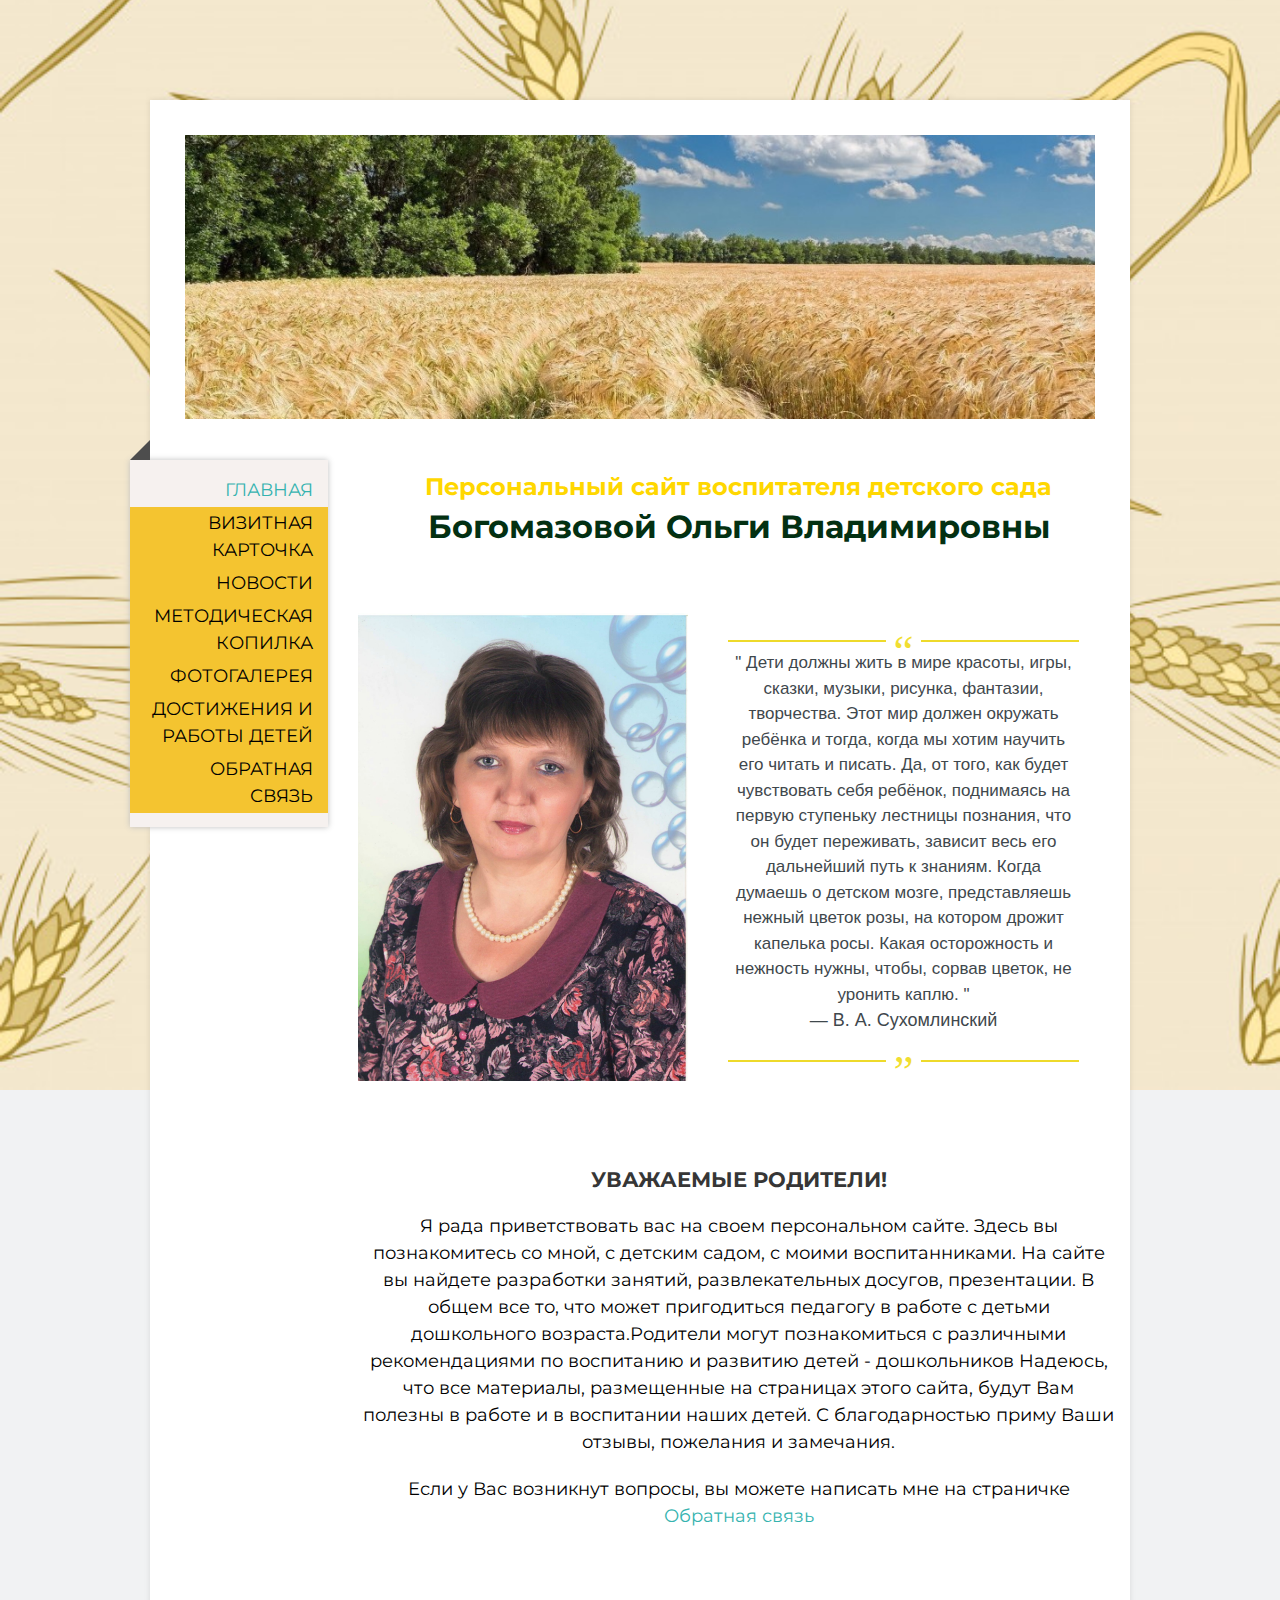
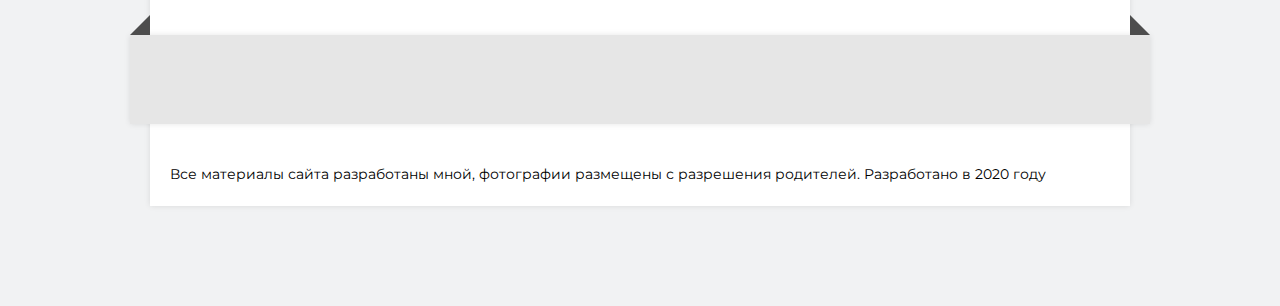
<file: index.html>
<!DOCTYPE html>
<html lang="en-US">

<head>
    <meta charset="utf-8" />
    <link rel="dns-prefetch preconnect" href="https://u.jimcdn.com/" crossorigin="anonymous" />
    <link rel="dns-prefetch preconnect" href="https://assets.jimstatic.com/" crossorigin="anonymous" />
    <link rel="dns-prefetch preconnect" href="https://image.jimcdn.com" crossorigin="anonymous" />
    <link rel="dns-prefetch preconnect" href="https://fonts.jimstatic.com" crossorigin="anonymous" />
    <link rel="dns-prefetch preconnect" href="https://www.google-analytics.com" crossorigin="anonymous" />
    <meta http-equiv="X-UA-Compatible" content="IE=edge" />
    <meta name="description" content="" />
    <meta name="robots" content="index, follow, archive" />

    <meta property="og:type" content="website" />
    <meta property="og:locale" content="en_US" />
    <title>Сайт воспитателя Богомазовой О.В.</title>
    <link rel="shortcut icon" href="https://u.jimcdn.com/cms/o/sc2023ee6e6f38560/img/favicon.ico?t=1425071174" />


    <script src="https://assets.jimstatic.com/ckies.js.effe1b3e1c36db2b9f80.js"></script>

    <script src="https://assets.jimstatic.com/cookieControl.js.9bd715dabe1c492322de.js"></script>
    <script>window.CookieControlSet.setToOff();</script>

    <style>
        html,
        body {
            margin: 0
        }

        .hidden {
            display: none
        }

        .n {
            padding: 5px
        }

        #cc-website-title a {
            text-decoration: none
        }

        .cc-m-image-align-1 {
            text-align: left
        }

        .cc-m-image-align-2 {
            text-align: right
        }

        .cc-m-image-align-3 {
            text-align: center
        }
    </style>

    <link href="./css/style.css" rel="stylesheet" type="text/css" id="jimdo_layout_css" />
    <script>     /* <![CDATA[ */     /*!  loadCss [c]2014 @scottjehl, Filament Group, Inc.  Licensed MIT */     window.loadCSS = window.loadCss = function (e, n, t) { var r, l = window.document, a = l.createElement("link"); if (n) r = n; else { var i = (l.body || l.getElementsByTagName("head")[0]).childNodes; r = i[i.length - 1] } var o = l.styleSheets; a.rel = "stylesheet", a.href = e, a.media = "only x", r.parentNode.insertBefore(a, n ? r : r.nextSibling); var d = function (e) { for (var n = a.href, t = o.length; t--;)if (o[t].href === n) return e.call(a); setTimeout(function () { d(e) }) }; return a.onloadcssdefined = d, d(function () { a.media = t || "all" }), a }; window.onloadCSS = function (n, o) { n.onload = function () { n.onload = null, o && o.call(n) }, "isApplicationInstalled" in navigator && "onloadcssdefined" in n && n.onloadcssdefined(o) }     /* ]]> */</script>
    <script>
        // <![CDATA[
        onloadCSS(loadCss('https://assets.jimstatic.com/web_unresponsive.css.fe585518a5e3cb694efa40ffc1d1cc20.css'), function () {
            this.id = 'jimdo_web_css';
        });
// ]]>
    </script>
    <link href="https://assets.jimstatic.com/web_unresponsive.css.fe585518a5e3cb694efa40ffc1d1cc20.css" rel="preload"
        as="style" />
    <noscript>
        <link href="https://assets.jimstatic.com/web_unresponsive.css.fe585518a5e3cb694efa40ffc1d1cc20.css"
            rel="stylesheet" />
    </noscript>
    <link href="https://assets.jimstatic.com/ownbgr.css.72b304e248c5b0dc046b611c132c3ad2.css" rel="stylesheet"
        type="text/css" media="all" />

    <script>
        //<![CDATA[
        var jimdoData = { "isTestserver": false, "isLcJimdoCom": false, "isJimdoHelpCenter": false, "isProtectedPage": false, "cstok": "", "cacheJsKey": "a1eab0df8f2c529e30a494b4ddb7e4c508e8858b", "cacheCssKey": "a1eab0df8f2c529e30a494b4ddb7e4c508e8858b", "cdnUrl": "https:\/\/assets.jimstatic.com\/", "minUrl": "https:\/\/assets.jimstatic.com\/app\/cdn\/min\/file\/", "authUrl": "https:\/\/a.jimdo.com\/", "webPath": "https:\/\/doshkolnikam.jimdofree.com\/", "appUrl": "https:\/\/a.jimdo.com\/", "cmsLanguage": "en_US", "isFreePackage": true, "mobile": false, "isDevkitTemplateUsed": true, "isTemplateResponsive": false, "websiteId": "sc2023ee6e6f38560", "pageId": 2193464825, "packageId": 1, "shop": { "deliveryTimeTexts": { "1": "Ships within 1-3 days", "2": "Ships within 3-5 days", "3": "Delivery in 5-8 days" }, "checkoutButtonText": "Check out", "isReady": false, "currencyFormat": { "pattern": "#,##0.00 \u00a4", "convertedPattern": "#,##0.00 $", "symbols": { "GROUPING_SEPARATOR": "\u00a0", "DECIMAL_SEPARATOR": ",", "CURRENCY_SYMBOL": "\u20bd" } }, "currencyLocale": "ru_RU" }, "tr": { "gmap": { "searchNotFound": "The entered address doesn't exist or couldn't be found.", "routeNotFound": "The driving directions couldn't be determined. Possible reasons: The starting address is not specific enough or it is too far from the destination address." }, "shop": { "checkoutSubmit": { "next": "Next step", "wait": "Please wait" }, "paypalError": "An error has occurred. Please try again!", "cartBar": "Go to Shopping Cart", "maintenance": "Sorry, this store is not available at the moment. Please try again later.", "addToCartOverlay": { "productInsertedText": "This item was added to your cart.", "continueShoppingText": "Continue shopping", "reloadPageText": "Refresh" }, "notReadyText": "This store has not been completely set up.", "numLeftText": "There are not more than {:num} of this item available at this time.", "oneLeftText": "There is only one more of this item available." }, "common": { "timeout": "Oops, it looks like there's been an error on our end and your last change didn't go through. Please try again in a minute. " }, "form": { "badRequest": "An error has occurred! This form could not be submitted. Please try again later." } }, "jQuery": "jimdoGen002", "isJimdoMobileApp": false, "bgConfig": null, "bgFullscreen": null, "responsiveBreakpointLandscape": 767, "responsiveBreakpointPortrait": 480, "copyableHeadlineLinks": false, "tocGeneration": false, "googlemapsConsoleKey": false, "loggingForAnalytics": false, "loggingForPredefinedPages": false, "isFacebookPixelIdEnabled": false, "userAccountId": "e9a946c8-52c4-4309-9b13-00e60b866ced" };
    // ]]>
    </script>

    <script> (function (window) { 'use strict'; var regBuff = window.__regModuleBuffer = []; var regModuleBuffer = function () { var args = [].slice.call(arguments); regBuff.push(args); }; if (!window.regModule) { window.regModule = regModuleBuffer; } })(window);</script>
    <script src="https://assets.jimstatic.com/web.js.f8686ce9ed0542258634.js" async="true"></script>
    <script>
        //<![CDATA[
        (function (w, d, s, l, i) {
            w[l] = w[l] || []; w[l].push({
                'gtm.start':
                    new Date().getTime(), event: 'gtm.js'
            }); var f = d.getElementsByTagName(s)[0],
                j = d.createElement(s), dl = l != 'dataLayer' ? '&l=' + l : ''; j.async = true; j.src =
                    'https://www.googletagmanager.com/gtm.js?id=' + i + dl; f.parentNode.insertBefore(j, f);
        })(window, document, 'script', 'dataLayer', 'GTM-WDBL3P');
// ]]>
    </script>

</head>

<body
    class="body cc-page cc-page-index cc-indexpage j-m-gallery-styles j-m-video-styles j-m-hr-styles j-m-header-styles j-m-text-styles j-m-emotionheader-styles j-m-htmlCode-styles j-m-rss-styles j-m-form-styles j-m-table-styles j-m-textWithImage-styles j-m-downloadDocument-styles j-m-imageSubtitle-styles j-m-flickr-styles j-m-googlemaps-styles j-m-blogSelection-styles j-m-comment-styles-disabled j-m-jimdo-styles j-m-profile-styles j-m-guestbook-styles j-m-promotion-styles j-m-twitter-styles j-m-hgrid-styles j-m-shoppingcart-styles j-m-catalog-styles j-m-product-styles-disabled j-m-facebook-styles j-m-sharebuttons-styles j-m-formnew-styles j-m-callToAction-styles j-m-turbo-styles j-m-spacing-styles j-m-googleplus-styles j-m-dummy-styles j-m-search-styles j-m-booking-styles j-footer-styles cc-pagemode-default cc-content-parent"
    id="page-2193464825">

    <div id="cc-inner" class="cc-content-parent">
        <div class="layout-alignment flex-background-options cc-content-parent">
            <header class="tpl-header">
                <div class="tpl-emotion">
                    <div id="cc-website-logo" class="cc-single-module-element">
                        <div id="cc-m-11924528825" class="j-module n j-imageSubtitle">
                            <div class="cc-m-image-container">
                                <figure class="cc-imagewrapper cc-m-image-align-1">
                                    <a href="" target="_self"><img src="img/pole.jpg" /></a>

                                </figure>
                            </div>
                            <div class="cc-clear"></div>
                            <script id="cc-m-reg-11924528825">// <![CDATA[

                                window.regModule("module_imageSubtitle", { "data": { "imageExists": true, "hyperlink": "", "hyperlink_target": "", "hyperlinkAsString": "", "pinterest": "0", "id": 11924528825, "widthEqualsContent": "1", "resizeWidth": "910", "resizeHeight": 190 }, "id": 11924528825 });
// ]]>
                            </script>
                        </div>
                    </div>
                   
                </div>
            </header>
            <div class="tpl-wrap cc-content-parent">
                <div class="tpl-navWrap">
                    <div class="navigation-colors">
                        <nav class="tpl-nav1">
                            <div data-container="navigation">
                                <div class="j-nav-variant-nested">
                                    <ul class="cc-nav-level-0 j-nav-level-0">
                                        <li id="cc-nav-view-2193464825"
                                            class="jmd-nav__list-item-0 cc-nav-current j-nav-current jmd-nav__item--current">
                                       <a href="./index.html" data-link-title="Главная"
                                                class="cc-nav-current j-nav-current jmd-nav__link--current">Главная</a>
                                        </li>
                                        <li id="cc-nav-view-2320390025" class="jmd-nav__list-item-0"><a
                                                href="./about.html"
                                                data-link-title="Визитная карточка">Визитная карточка</a></li>
                                        <li id="cc-nav-view-2193495225" class="jmd-nav__list-item-0"><a
                                                href="./news.html" data-link-title="Новости">Новости</a></li>
                                        <li id="cc-nav-view-2320274025" class="jmd-nav__list-item-0"><a
                                                href="./work.html" data-link-title="Методическая копилка">Методическая копилка</a></li>
                                       
                                        <li id="cc-nav-view-2320319325" class="jmd-nav__list-item-0"><a
                                                href="./photo.html" data-link-title="Фотогалерея">Фотогалерея</a></li>
                                        <li id="cc-nav-view-2320274225" class="jmd-nav__list-item-0"><a
                                                href="./achieve.html" data-link-title="Достижения">Достижения и работы детей</a></li>
                                        <li id="cc-nav-view-2320405825" class="jmd-nav__list-item-0"><a
                                                href="./contact.html" data-link-title="Обратная связь">Обратная связь</a></li>
                                        
                                    </ul>
                                </div>
                            </div>
                        </nav>
                    </div>
                </div>
                <section class="tpl-content content-options cc-content-parent">
                    <div id="content_area" data-container="content">
                        <div id="content_start"></div>

                        <div id="cc-matrix-3074749625">
                            <div id="cc-m-11938086725" class="j-module n j-text ">
                                <h1 id="cc-m-header-11047003525"
                                    class="headline cc-m-header-inline-rte cc-within-single-module-element j-website-title-content"
                                    style="min-height: 43.05px;"  data-action="header"
                                    data-name="header">
                                    <span style="font-size: 24px;"><strong><span style="color: gold;">Персональный
                                                сайт воспитателя детского сада</span></strong></span><br />
                                    <span style="font-size: 24px;"> </span> <span style="font-size: 32px;"><strong><span
                                                style="color: #033012;">Богомазовой Ольги
                                                Владимировны</span></strong></span>
                                </h1>
                            </div>
                            <div id="cc-m-11924305825" class="j-module n j-imageSubtitle ">

                                <div class="cc-clear"></div>
                                <script id="cc-m-reg-11924305825">// <![CDATA[

                                    window.regModule("module_imageSubtitle", { "data": { "imageExists": true, "hyperlink": "", "hyperlink_target": "", "hyperlinkAsString": "", "pinterest": "0", "id": 11924305825, "widthEqualsContent": "0", "resizeWidth": "360", "resizeHeight": 127 }, "id": 11924305825 });
// ]]>
                                </script>
                            </div>
                          
                          <div class="flex">
                              <div><img src="./img/olya.jpg" style="width: 330px"></div>
                            <div> <blockquote>
                                <p>"   Дети должны жить в мире красоты, игры, сказки, музыки, рисунка, фантазии, творчества. Этот мир должен окружать ребёнка и тогда, когда мы хотим научить его читать и писать. Да, от того, как будет чувствовать себя ребёнок, поднимаясь на первую ступеньку лестницы познания, что он будет переживать, зависит весь его дальнейший путь к знаниям.

                                    Когда думаешь о детском мозге, представляешь нежный цветок розы, на котором дрожит капелька росы. Какая осторожность и нежность нужны, чтобы, сорвав цветок, не уронить каплю.  "</p>
                                <footer>— <cite>В. А. Сухомлинский</cite></footer>
                              </blockquote></div>
                          </div>
                            <div id="cc-m-11046999925" class="j-module n j-text ">
                               
                                <p>
                                  <h3 style="margin: 20px 0;">УВАЖАЕМЫЕ РОДИТЕЛИ!</h3>  

  <p style="text-align: center; margin-bottom: 20px;">Я рада приветствовать вас на своем персональном сайте. Здесь вы познакомитесь со мной, с   детским садом,  с моими воспитанниками.    

    На сайте вы найдете разработки занятий, развлекательных досугов, презентации. В общем   все то, что может пригодиться педагогу в работе с детьми дошкольного возраста.Родители   могут познакомиться с различными рекомендациями по  воспитанию и развитию детей -     дошкольников Надеюсь, что все материалы, размещенные на страницах этого сайта, будут Вам   полезны в работе и в воспитании наших детей.

 С благодарностью приму Ваши отзывы, пожелания и замечания.</p>   

 

<p style="text-align: center; margin-bottom: 20px;">Если у Вас возникнут вопросы, вы можете написать мне на страничке <br><a href="contact.html">Обратная связь</a></p>
                                </p>

                                
                            </div>
                        </div>

                    </div>
                </section>
                <aside>
                    <section class="sidebar-options">
                        <div data-container="sidebar">
                            <div id="cc-matrix-3074749825">
                                <div id="cc-m-11916985125" class="j-module n j-hgrid ">
                                    <div class="cc-m-hgrid-column last" style="width: 100%;">
                                        <div id="cc-matrix-3349254925"></div>
                                    </div>

                                    <div class="cc-m-hgrid-overlay" data-display="cms-only"></div>

                                    <br class="cc-clear" />

                                </div>
                                <div id="cc-m-11916881725" class="j-module n j-text "></div>
                            </div>
                        </div>
                    </section>
                </aside>
            </div>

            <footer class="footer-options">
                <div id="contentfooter" data-container="footer">

Все материалы сайта разработаны мной, фотографии размещены с разрешения родителей. Разработано в 2020 году
                   
                </div>

            </footer>
        </div>
    </div>
   

</body>

</html>
</file>
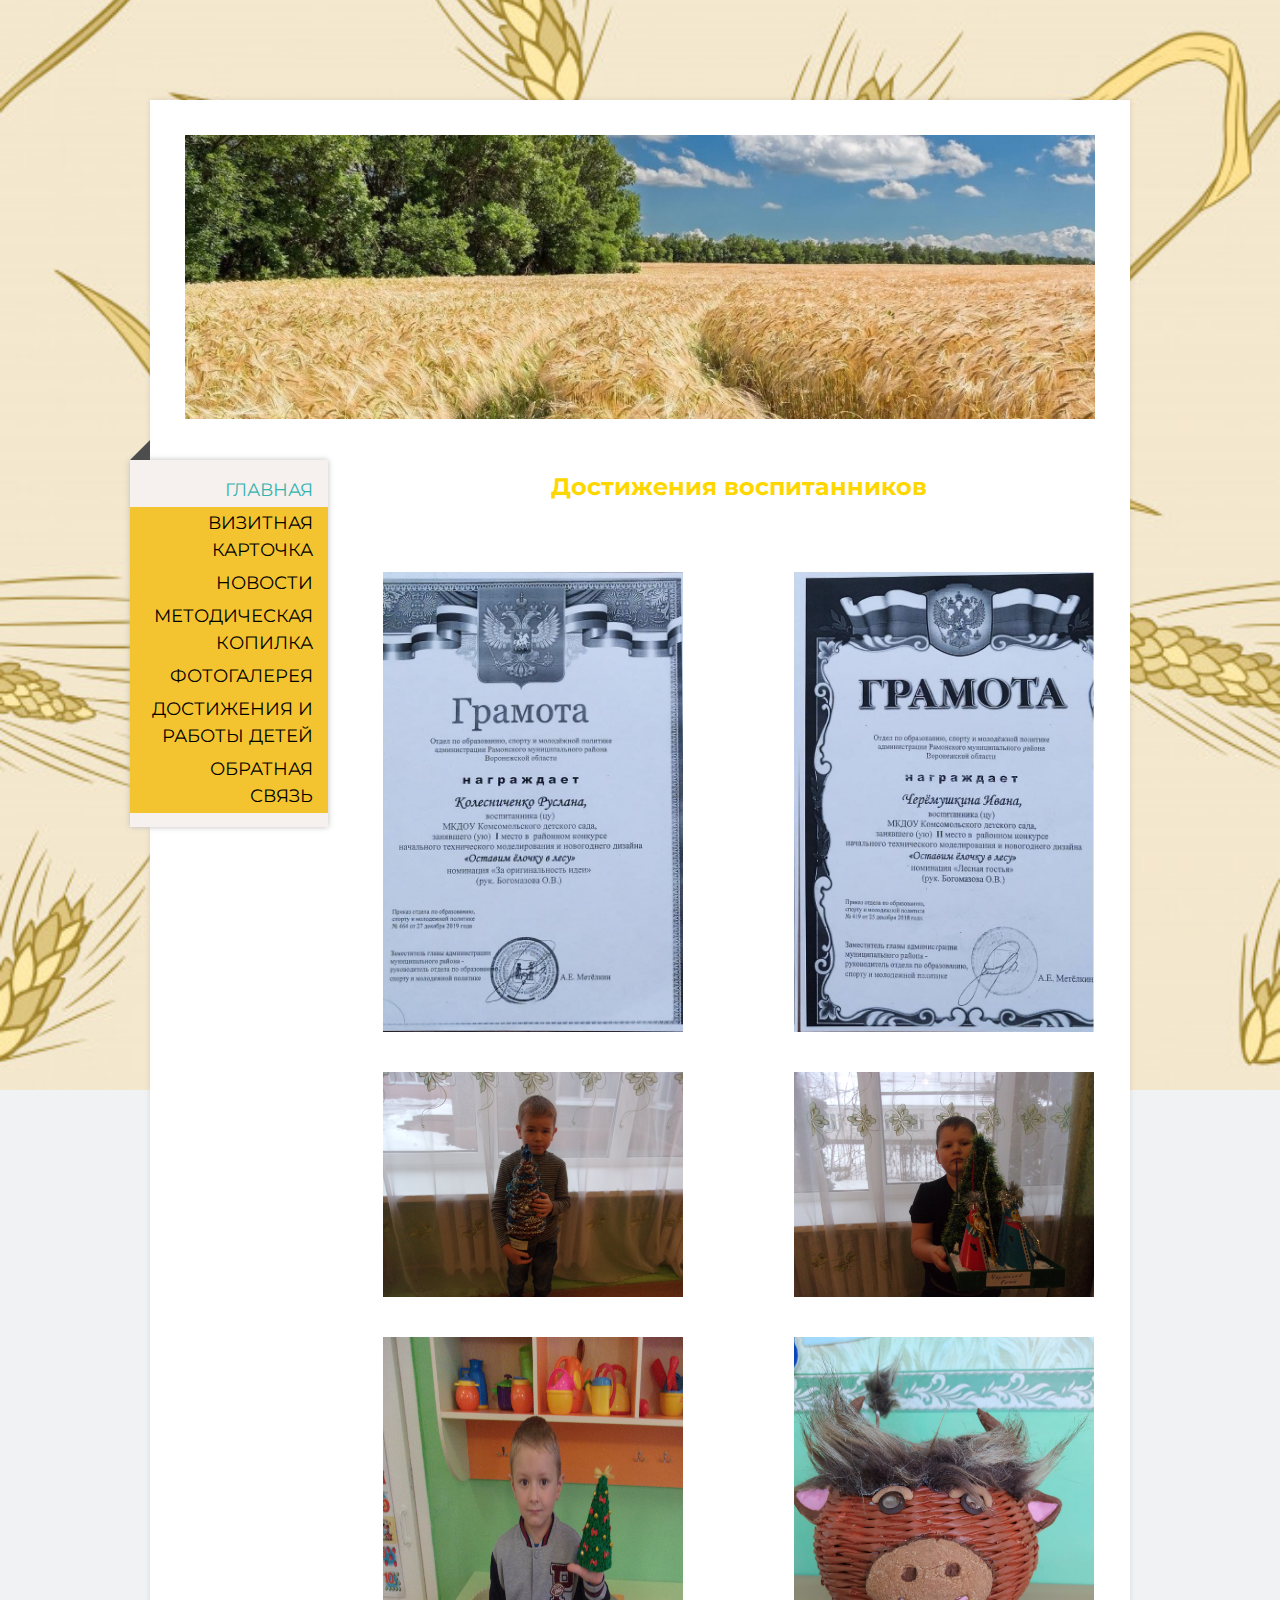
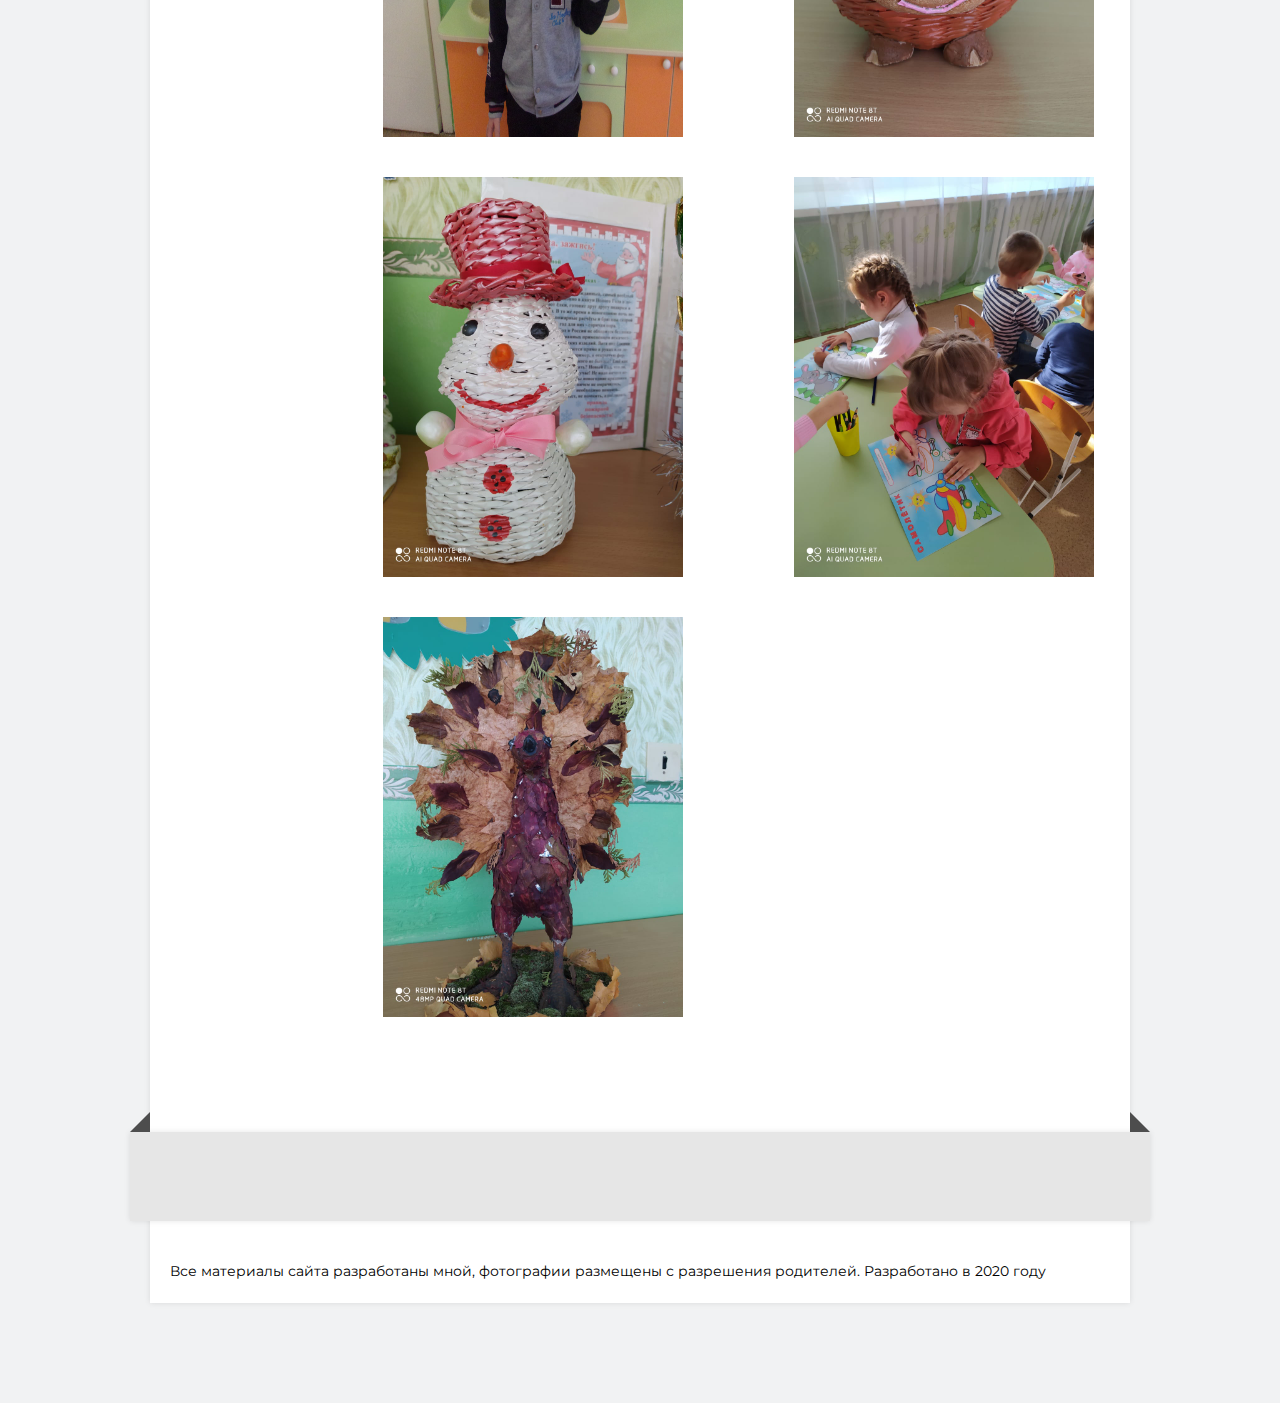
<file: achieve.html>
<!DOCTYPE html>
<html lang="en-US">

<head>
    <meta charset="utf-8" />
    <link rel="dns-prefetch preconnect" href="https://u.jimcdn.com/" crossorigin="anonymous" />
    <link rel="dns-prefetch preconnect" href="https://assets.jimstatic.com/" crossorigin="anonymous" />
    <link rel="dns-prefetch preconnect" href="https://image.jimcdn.com" crossorigin="anonymous" />
    <link rel="dns-prefetch preconnect" href="https://fonts.jimstatic.com" crossorigin="anonymous" />
    <link rel="dns-prefetch preconnect" href="https://www.google-analytics.com" crossorigin="anonymous" />
    <meta http-equiv="X-UA-Compatible" content="IE=edge" />
    <meta name="description" content="" />
    <meta name="robots" content="index, follow, archive" />

    <meta property="og:type" content="website" />
    <meta property="og:locale" content="en_US" />
    <title>Сайт воспитателя Богомазовой О.В.</title>
    <link rel="shortcut icon" href="https://u.jimcdn.com/cms/o/sc2023ee6e6f38560/img/favicon.ico?t=1425071174" />


    <script src="https://assets.jimstatic.com/ckies.js.effe1b3e1c36db2b9f80.js"></script>

    <script src="https://assets.jimstatic.com/cookieControl.js.9bd715dabe1c492322de.js"></script>
    <script>window.CookieControlSet.setToOff();</script>

    <style>
        html,
        body {
            margin: 0
        }

        .hidden {
            display: none
        }

        .n {
            padding: 5px
        }

        #cc-website-title a {
            text-decoration: none
        }

        .cc-m-image-align-1 {
            text-align: left
        }

        .cc-m-image-align-2 {
            text-align: right
        }

        .cc-m-image-align-3 {
            text-align: center
        }
    </style>

    <link href="./css/style.css" rel="stylesheet" type="text/css" id="jimdo_layout_css" />
    <script>     /* <![CDATA[ */     /*!  loadCss [c]2014 @scottjehl, Filament Group, Inc.  Licensed MIT */     window.loadCSS = window.loadCss = function (e, n, t) { var r, l = window.document, a = l.createElement("link"); if (n) r = n; else { var i = (l.body || l.getElementsByTagName("head")[0]).childNodes; r = i[i.length - 1] } var o = l.styleSheets; a.rel = "stylesheet", a.href = e, a.media = "only x", r.parentNode.insertBefore(a, n ? r : r.nextSibling); var d = function (e) { for (var n = a.href, t = o.length; t--;)if (o[t].href === n) return e.call(a); setTimeout(function () { d(e) }) }; return a.onloadcssdefined = d, d(function () { a.media = t || "all" }), a }; window.onloadCSS = function (n, o) { n.onload = function () { n.onload = null, o && o.call(n) }, "isApplicationInstalled" in navigator && "onloadcssdefined" in n && n.onloadcssdefined(o) }     /* ]]> */</script>
    <script>
        // <![CDATA[
        onloadCSS(loadCss('https://assets.jimstatic.com/web_unresponsive.css.fe585518a5e3cb694efa40ffc1d1cc20.css'), function () {
            this.id = 'jimdo_web_css';
        });
// ]]>
    </script>
    <link href="https://assets.jimstatic.com/web_unresponsive.css.fe585518a5e3cb694efa40ffc1d1cc20.css" rel="preload"
        as="style" />
    <noscript>
        <link href="https://assets.jimstatic.com/web_unresponsive.css.fe585518a5e3cb694efa40ffc1d1cc20.css"
            rel="stylesheet" />
    </noscript>
    <link href="https://assets.jimstatic.com/ownbgr.css.72b304e248c5b0dc046b611c132c3ad2.css" rel="stylesheet"
        type="text/css" media="all" />

    <script>
        //<![CDATA[
        var jimdoData = { "isTestserver": false, "isLcJimdoCom": false, "isJimdoHelpCenter": false, "isProtectedPage": false, "cstok": "", "cacheJsKey": "a1eab0df8f2c529e30a494b4ddb7e4c508e8858b", "cacheCssKey": "a1eab0df8f2c529e30a494b4ddb7e4c508e8858b", "cdnUrl": "https:\/\/assets.jimstatic.com\/", "minUrl": "https:\/\/assets.jimstatic.com\/app\/cdn\/min\/file\/", "authUrl": "https:\/\/a.jimdo.com\/", "webPath": "https:\/\/doshkolnikam.jimdofree.com\/", "appUrl": "https:\/\/a.jimdo.com\/", "cmsLanguage": "en_US", "isFreePackage": true, "mobile": false, "isDevkitTemplateUsed": true, "isTemplateResponsive": false, "websiteId": "sc2023ee6e6f38560", "pageId": 2193464825, "packageId": 1, "shop": { "deliveryTimeTexts": { "1": "Ships within 1-3 days", "2": "Ships within 3-5 days", "3": "Delivery in 5-8 days" }, "checkoutButtonText": "Check out", "isReady": false, "currencyFormat": { "pattern": "#,##0.00 \u00a4", "convertedPattern": "#,##0.00 $", "symbols": { "GROUPING_SEPARATOR": "\u00a0", "DECIMAL_SEPARATOR": ",", "CURRENCY_SYMBOL": "\u20bd" } }, "currencyLocale": "ru_RU" }, "tr": { "gmap": { "searchNotFound": "The entered address doesn't exist or couldn't be found.", "routeNotFound": "The driving directions couldn't be determined. Possible reasons: The starting address is not specific enough or it is too far from the destination address." }, "shop": { "checkoutSubmit": { "next": "Next step", "wait": "Please wait" }, "paypalError": "An error has occurred. Please try again!", "cartBar": "Go to Shopping Cart", "maintenance": "Sorry, this store is not available at the moment. Please try again later.", "addToCartOverlay": { "productInsertedText": "This item was added to your cart.", "continueShoppingText": "Continue shopping", "reloadPageText": "Refresh" }, "notReadyText": "This store has not been completely set up.", "numLeftText": "There are not more than {:num} of this item available at this time.", "oneLeftText": "There is only one more of this item available." }, "common": { "timeout": "Oops, it looks like there's been an error on our end and your last change didn't go through. Please try again in a minute. " }, "form": { "badRequest": "An error has occurred! This form could not be submitted. Please try again later." } }, "jQuery": "jimdoGen002", "isJimdoMobileApp": false, "bgConfig": null, "bgFullscreen": null, "responsiveBreakpointLandscape": 767, "responsiveBreakpointPortrait": 480, "copyableHeadlineLinks": false, "tocGeneration": false, "googlemapsConsoleKey": false, "loggingForAnalytics": false, "loggingForPredefinedPages": false, "isFacebookPixelIdEnabled": false, "userAccountId": "e9a946c8-52c4-4309-9b13-00e60b866ced" };
    // ]]>
    </script>

    <script> (function (window) { 'use strict'; var regBuff = window.__regModuleBuffer = []; var regModuleBuffer = function () { var args = [].slice.call(arguments); regBuff.push(args); }; if (!window.regModule) { window.regModule = regModuleBuffer; } })(window);</script>
    <script src="https://assets.jimstatic.com/web.js.f8686ce9ed0542258634.js" async="true"></script>
    <script>
        //<![CDATA[
        (function (w, d, s, l, i) {
            w[l] = w[l] || []; w[l].push({
                'gtm.start':
                    new Date().getTime(), event: 'gtm.js'
            }); var f = d.getElementsByTagName(s)[0],
                j = d.createElement(s), dl = l != 'dataLayer' ? '&l=' + l : ''; j.async = true; j.src =
                    'https://www.googletagmanager.com/gtm.js?id=' + i + dl; f.parentNode.insertBefore(j, f);
        })(window, document, 'script', 'dataLayer', 'GTM-WDBL3P');
// ]]>
    </script>

</head>

<body
    class="body cc-page cc-page-index cc-indexpage j-m-gallery-styles j-m-video-styles j-m-hr-styles j-m-header-styles j-m-text-styles j-m-emotionheader-styles j-m-htmlCode-styles j-m-rss-styles j-m-form-styles j-m-table-styles j-m-textWithImage-styles j-m-downloadDocument-styles j-m-imageSubtitle-styles j-m-flickr-styles j-m-googlemaps-styles j-m-blogSelection-styles j-m-comment-styles-disabled j-m-jimdo-styles j-m-profile-styles j-m-guestbook-styles j-m-promotion-styles j-m-twitter-styles j-m-hgrid-styles j-m-shoppingcart-styles j-m-catalog-styles j-m-product-styles-disabled j-m-facebook-styles j-m-sharebuttons-styles j-m-formnew-styles j-m-callToAction-styles j-m-turbo-styles j-m-spacing-styles j-m-googleplus-styles j-m-dummy-styles j-m-search-styles j-m-booking-styles j-footer-styles cc-pagemode-default cc-content-parent"
    id="page-2193464825">

    <div id="cc-inner" class="cc-content-parent">
        <div class="layout-alignment flex-background-options cc-content-parent">
            <header class="tpl-header">
                <div class="tpl-emotion">
                    <div id="cc-website-logo" class="cc-single-module-element">
                        <div id="cc-m-11924528825" class="j-module n j-imageSubtitle">
                            <div class="cc-m-image-container">
                                <figure class="cc-imagewrapper cc-m-image-align-1">
                                    <a href="" target="_self"><img src="img/pole.jpg" /></a>

                                </figure>
                            </div>
                            <div class="cc-clear"></div>
                            <script id="cc-m-reg-11924528825">// <![CDATA[

                                window.regModule("module_imageSubtitle", { "data": { "imageExists": true, "hyperlink": "", "hyperlink_target": "", "hyperlinkAsString": "", "pinterest": "0", "id": 11924528825, "widthEqualsContent": "1", "resizeWidth": "910", "resizeHeight": 190 }, "id": 11924528825 });
// ]]>
                            </script>
                        </div>
                    </div>
                   
                </div>
            </header>
            <div class="tpl-wrap cc-content-parent">
                <div class="tpl-navWrap">
                    <div class="navigation-colors">
                        <nav class="tpl-nav1">
                            <div data-container="navigation">
                                <div class="j-nav-variant-nested">
                                    <ul class="cc-nav-level-0 j-nav-level-0">
                                        <li id="cc-nav-view-2193464825"
                                            class="jmd-nav__list-item-0 cc-nav-current j-nav-current jmd-nav__item--current">
                                       <a href="./index.html" data-link-title="Главная"
                                                class="cc-nav-current j-nav-current jmd-nav__link--current">Главная</a>
                                        </li>
                                        <li id="cc-nav-view-2320390025" class="jmd-nav__list-item-0"><a
                                                href="./about.html"
                                                data-link-title="Визитная карточка">Визитная карточка</a></li>
                                        <li id="cc-nav-view-2193495225" class="jmd-nav__list-item-0"><a
                                                href="./news.html" data-link-title="Новости">Новости</a></li>
                                        <li id="cc-nav-view-2320274025" class="jmd-nav__list-item-0"><a
                                                href="./work.html" data-link-title="Методическая копилка">Методическая копилка</a></li>
                                       
                                        <li id="cc-nav-view-2320319325" class="jmd-nav__list-item-0"><a
                                                href="./photo.html" data-link-title="Фотогалерея">Фотогалерея</a></li>
                                        <li id="cc-nav-view-2320274225" class="jmd-nav__list-item-0"><a
                                                href="./achieve.html" data-link-title="Достижения">Достижения и работы детей</a></li>
                                        <li id="cc-nav-view-2320405825" class="jmd-nav__list-item-0"><a
                                                href="./contact.html" data-link-title="Обратная связь">Обратная связь</a></li>
                                    </ul>
                                </div>
                            </div>
                        </nav>
                    </div>
                </div>
                <section class="tpl-content content-options cc-content-parent">
                    <div id="content_area" data-container="content">
                        <div id="content_start"></div>

                        <div id="cc-matrix-3074749625">
                            <div id="cc-m-11938086725" class="j-module n j-text ">
                                <h1 id="cc-m-header-11047003525"
                                    class="headline cc-m-header-inline-rte cc-within-single-module-element j-website-title-content"
                                    style="min-height: 43.05px;"  data-action="header"
                                    data-name="header">
                                    <span style="font-size: 24px;"><strong><span style="color: gold;">Достижения воспитанников</span></strong></span><br />
                                    </span>
                                </h1>
                                <div style="display: flex; justify-content: space-between;margin-top: 50px; flex-wrap: wrap;">
                                    <img style="width: 300px; padding: 20px;" src="./img/photo_2021-03-12_22-07-35.jpg"/>
                                    <img style="width: 300px; padding: 20px;" src="./img/1.png"/>
                                    <img style="width: 300px; padding: 20px;" src="./img/100_1186.JPG"/>
                                    <img style="width: 300px; padding: 20px;" src="./img/100_1188.JPG"/>
                                    <img style="width: 300px; padding: 20px;" src="./img/100_1189.JPG"/>
                                    <img style="width: 300px; padding: 20px;" src="./img/WhatsApp Image 2021-03-12 at 22.39.51.jpeg"/>
                                    <img style="width: 300px; padding: 20px;" src="./img/WhatsApp Image 2021-03-12 at 22.40.07.jpeg"/>
                                    <img style="width: 300px; padding: 20px;" src="./img/WhatsApp Image 2021-03-12 at 22.41.41.jpeg"/>
                                    <img style="width: 300px; padding: 20px;" src="./img/WhatsApp Image 2021-03-12 at 22.42.04.jpeg"/>

                                </div>
                                
                            </div>
                            <div id="cc-m-11924305825" class="j-module n j-imageSubtitle ">

                                <div class="cc-clear"></div>
                                <script id="cc-m-reg-11924305825">// <![CDATA[

                                    window.regModule("module_imageSubtitle", { "data": { "imageExists": true, "hyperlink": "", "hyperlink_target": "", "hyperlinkAsString": "", "pinterest": "0", "id": 11924305825, "widthEqualsContent": "0", "resizeWidth": "360", "resizeHeight": 127 }, "id": 11924305825 });
// ]]>
                                </script>
                            </div>
                          
                          
                            
                        </div>

                    </div>
                </section>
                <aside>
                    <section class="sidebar-options">
                        <div data-container="sidebar">
                            <div id="cc-matrix-3074749825">
                                <div id="cc-m-11916985125" class="j-module n j-hgrid ">
                                    <div class="cc-m-hgrid-column last" style="width: 100%;">
                                        <div id="cc-matrix-3349254925"></div>
                                    </div>

                                    <div class="cc-m-hgrid-overlay" data-display="cms-only"></div>

                                    <br class="cc-clear" />

                                </div>
                                <div id="cc-m-11916881725" class="j-module n j-text "></div>
                            </div>
                        </div>
                    </section>
                </aside>
            </div>

            <footer class="footer-options">
                <div id="contentfooter" data-container="footer">

Все материалы сайта разработаны мной, фотографии размещены с разрешения родителей. Разработано в 2020 году
                   
                </div>

            </footer>
        </div>
    </div>
   

</body>

</html>
</file>
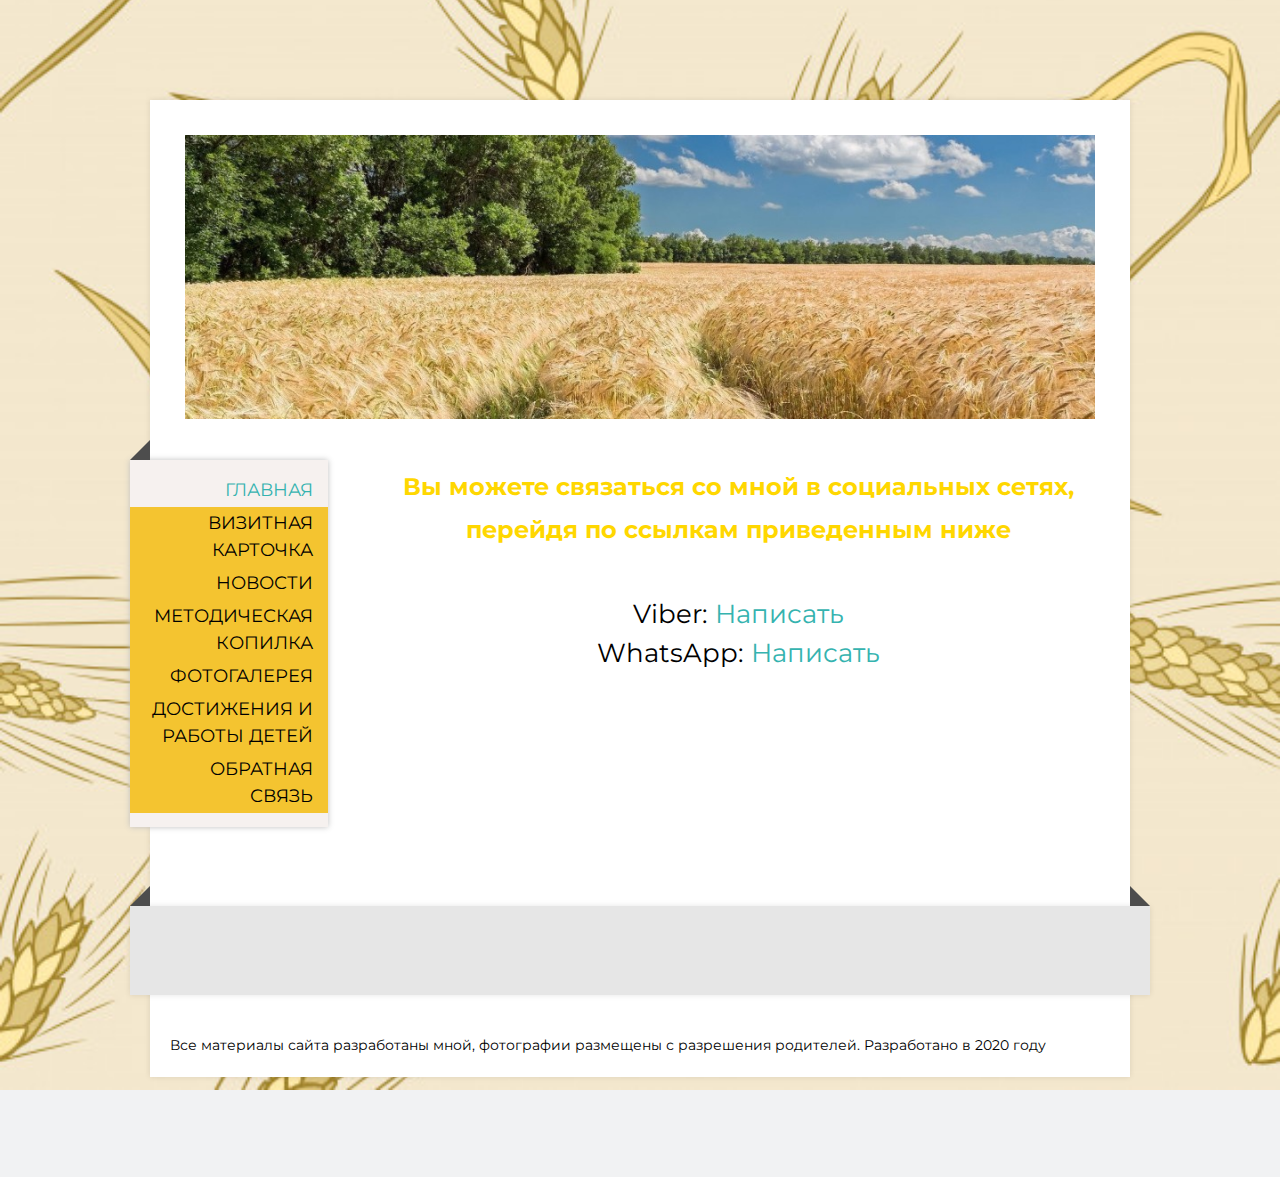
<file: contact.html>
<!DOCTYPE html>
<html lang="en-US">

<head>
    <meta charset="utf-8" />
    <link rel="dns-prefetch preconnect" href="https://u.jimcdn.com/" crossorigin="anonymous" />
    <link rel="dns-prefetch preconnect" href="https://assets.jimstatic.com/" crossorigin="anonymous" />
    <link rel="dns-prefetch preconnect" href="https://image.jimcdn.com" crossorigin="anonymous" />
    <link rel="dns-prefetch preconnect" href="https://fonts.jimstatic.com" crossorigin="anonymous" />
    <link rel="dns-prefetch preconnect" href="https://www.google-analytics.com" crossorigin="anonymous" />
    <meta http-equiv="X-UA-Compatible" content="IE=edge" />
    <meta name="description" content="" />
    <meta name="robots" content="index, follow, archive" />

    <meta property="og:type" content="website" />
    <meta property="og:locale" content="en_US" />
    <title>Сайт воспитателя Богомазовой О.В.</title>
    <link rel="shortcut icon" href="https://u.jimcdn.com/cms/o/sc2023ee6e6f38560/img/favicon.ico?t=1425071174" />


    <script src="https://assets.jimstatic.com/ckies.js.effe1b3e1c36db2b9f80.js"></script>

    <script src="https://assets.jimstatic.com/cookieControl.js.9bd715dabe1c492322de.js"></script>
    <script>window.CookieControlSet.setToOff();</script>

    <style>
        html,
        body {
            margin: 0
        }

        .hidden {
            display: none
        }

        .n {
            padding: 5px
        }

        #cc-website-title a {
            text-decoration: none
        }

        .cc-m-image-align-1 {
            text-align: left
        }

        .cc-m-image-align-2 {
            text-align: right
        }

        .cc-m-image-align-3 {
            text-align: center
        }
    </style>

    <link href="./css/style.css" rel="stylesheet" type="text/css" id="jimdo_layout_css" />
    <script>     /* <![CDATA[ */     /*!  loadCss [c]2014 @scottjehl, Filament Group, Inc.  Licensed MIT */     window.loadCSS = window.loadCss = function (e, n, t) { var r, l = window.document, a = l.createElement("link"); if (n) r = n; else { var i = (l.body || l.getElementsByTagName("head")[0]).childNodes; r = i[i.length - 1] } var o = l.styleSheets; a.rel = "stylesheet", a.href = e, a.media = "only x", r.parentNode.insertBefore(a, n ? r : r.nextSibling); var d = function (e) { for (var n = a.href, t = o.length; t--;)if (o[t].href === n) return e.call(a); setTimeout(function () { d(e) }) }; return a.onloadcssdefined = d, d(function () { a.media = t || "all" }), a }; window.onloadCSS = function (n, o) { n.onload = function () { n.onload = null, o && o.call(n) }, "isApplicationInstalled" in navigator && "onloadcssdefined" in n && n.onloadcssdefined(o) }     /* ]]> */</script>
    <script>
        // <![CDATA[
        onloadCSS(loadCss('https://assets.jimstatic.com/web_unresponsive.css.fe585518a5e3cb694efa40ffc1d1cc20.css'), function () {
            this.id = 'jimdo_web_css';
        });
// ]]>
    </script>
    <link href="https://assets.jimstatic.com/web_unresponsive.css.fe585518a5e3cb694efa40ffc1d1cc20.css" rel="preload"
        as="style" />
    <noscript>
        <link href="https://assets.jimstatic.com/web_unresponsive.css.fe585518a5e3cb694efa40ffc1d1cc20.css"
            rel="stylesheet" />
    </noscript>
    <link href="https://assets.jimstatic.com/ownbgr.css.72b304e248c5b0dc046b611c132c3ad2.css" rel="stylesheet"
        type="text/css" media="all" />

    <script>
        //<![CDATA[
        var jimdoData = { "isTestserver": false, "isLcJimdoCom": false, "isJimdoHelpCenter": false, "isProtectedPage": false, "cstok": "", "cacheJsKey": "a1eab0df8f2c529e30a494b4ddb7e4c508e8858b", "cacheCssKey": "a1eab0df8f2c529e30a494b4ddb7e4c508e8858b", "cdnUrl": "https:\/\/assets.jimstatic.com\/", "minUrl": "https:\/\/assets.jimstatic.com\/app\/cdn\/min\/file\/", "authUrl": "https:\/\/a.jimdo.com\/", "webPath": "https:\/\/doshkolnikam.jimdofree.com\/", "appUrl": "https:\/\/a.jimdo.com\/", "cmsLanguage": "en_US", "isFreePackage": true, "mobile": false, "isDevkitTemplateUsed": true, "isTemplateResponsive": false, "websiteId": "sc2023ee6e6f38560", "pageId": 2193464825, "packageId": 1, "shop": { "deliveryTimeTexts": { "1": "Ships within 1-3 days", "2": "Ships within 3-5 days", "3": "Delivery in 5-8 days" }, "checkoutButtonText": "Check out", "isReady": false, "currencyFormat": { "pattern": "#,##0.00 \u00a4", "convertedPattern": "#,##0.00 $", "symbols": { "GROUPING_SEPARATOR": "\u00a0", "DECIMAL_SEPARATOR": ",", "CURRENCY_SYMBOL": "\u20bd" } }, "currencyLocale": "ru_RU" }, "tr": { "gmap": { "searchNotFound": "The entered address doesn't exist or couldn't be found.", "routeNotFound": "The driving directions couldn't be determined. Possible reasons: The starting address is not specific enough or it is too far from the destination address." }, "shop": { "checkoutSubmit": { "next": "Next step", "wait": "Please wait" }, "paypalError": "An error has occurred. Please try again!", "cartBar": "Go to Shopping Cart", "maintenance": "Sorry, this store is not available at the moment. Please try again later.", "addToCartOverlay": { "productInsertedText": "This item was added to your cart.", "continueShoppingText": "Continue shopping", "reloadPageText": "Refresh" }, "notReadyText": "This store has not been completely set up.", "numLeftText": "There are not more than {:num} of this item available at this time.", "oneLeftText": "There is only one more of this item available." }, "common": { "timeout": "Oops, it looks like there's been an error on our end and your last change didn't go through. Please try again in a minute. " }, "form": { "badRequest": "An error has occurred! This form could not be submitted. Please try again later." } }, "jQuery": "jimdoGen002", "isJimdoMobileApp": false, "bgConfig": null, "bgFullscreen": null, "responsiveBreakpointLandscape": 767, "responsiveBreakpointPortrait": 480, "copyableHeadlineLinks": false, "tocGeneration": false, "googlemapsConsoleKey": false, "loggingForAnalytics": false, "loggingForPredefinedPages": false, "isFacebookPixelIdEnabled": false, "userAccountId": "e9a946c8-52c4-4309-9b13-00e60b866ced" };
    // ]]>
    </script>

    <script> (function (window) { 'use strict'; var regBuff = window.__regModuleBuffer = []; var regModuleBuffer = function () { var args = [].slice.call(arguments); regBuff.push(args); }; if (!window.regModule) { window.regModule = regModuleBuffer; } })(window);</script>
    <script src="https://assets.jimstatic.com/web.js.f8686ce9ed0542258634.js" async="true"></script>
    <script>
        //<![CDATA[
        (function (w, d, s, l, i) {
            w[l] = w[l] || []; w[l].push({
                'gtm.start':
                    new Date().getTime(), event: 'gtm.js'
            }); var f = d.getElementsByTagName(s)[0],
                j = d.createElement(s), dl = l != 'dataLayer' ? '&l=' + l : ''; j.async = true; j.src =
                    'https://www.googletagmanager.com/gtm.js?id=' + i + dl; f.parentNode.insertBefore(j, f);
        })(window, document, 'script', 'dataLayer', 'GTM-WDBL3P');
// ]]>
    </script>

</head>

<body
    class="body cc-page cc-page-index cc-indexpage j-m-gallery-styles j-m-video-styles j-m-hr-styles j-m-header-styles j-m-text-styles j-m-emotionheader-styles j-m-htmlCode-styles j-m-rss-styles j-m-form-styles j-m-table-styles j-m-textWithImage-styles j-m-downloadDocument-styles j-m-imageSubtitle-styles j-m-flickr-styles j-m-googlemaps-styles j-m-blogSelection-styles j-m-comment-styles-disabled j-m-jimdo-styles j-m-profile-styles j-m-guestbook-styles j-m-promotion-styles j-m-twitter-styles j-m-hgrid-styles j-m-shoppingcart-styles j-m-catalog-styles j-m-product-styles-disabled j-m-facebook-styles j-m-sharebuttons-styles j-m-formnew-styles j-m-callToAction-styles j-m-turbo-styles j-m-spacing-styles j-m-googleplus-styles j-m-dummy-styles j-m-search-styles j-m-booking-styles j-footer-styles cc-pagemode-default cc-content-parent"
    id="page-2193464825">

    <div id="cc-inner" class="cc-content-parent">
        <div class="layout-alignment flex-background-options cc-content-parent">
            <header class="tpl-header">
                <div class="tpl-emotion">
                    <div id="cc-website-logo" class="cc-single-module-element">
                        <div id="cc-m-11924528825" class="j-module n j-imageSubtitle">
                            <div class="cc-m-image-container">
                                <figure class="cc-imagewrapper cc-m-image-align-1">
                                    <a href="" target="_self"><img src="img/pole.jpg" /></a>

                                </figure>
                            </div>
                            <div class="cc-clear"></div>
                            <script id="cc-m-reg-11924528825">// <![CDATA[

                                window.regModule("module_imageSubtitle", { "data": { "imageExists": true, "hyperlink": "", "hyperlink_target": "", "hyperlinkAsString": "", "pinterest": "0", "id": 11924528825, "widthEqualsContent": "1", "resizeWidth": "910", "resizeHeight": 190 }, "id": 11924528825 });
// ]]>
                            </script>
                        </div>
                    </div>
                   
                </div>
            </header>
            <div class="tpl-wrap cc-content-parent">
                <div class="tpl-navWrap">
                    <div class="navigation-colors">
                        <nav class="tpl-nav1">
                            <div data-container="navigation">
                                <div class="j-nav-variant-nested">
                                    <ul class="cc-nav-level-0 j-nav-level-0">
                                        <li id="cc-nav-view-2193464825"
                                            class="jmd-nav__list-item-0 cc-nav-current j-nav-current jmd-nav__item--current">
                                       <a href="./index.html" data-link-title="Главная"
                                                class="cc-nav-current j-nav-current jmd-nav__link--current">Главная</a>
                                        </li>
                                        <li id="cc-nav-view-2320390025" class="jmd-nav__list-item-0"><a
                                                href="./about.html"
                                                data-link-title="Визитная карточка">Визитная карточка</a></li>
                                        <li id="cc-nav-view-2193495225" class="jmd-nav__list-item-0"><a
                                                href="./news.html" data-link-title="Новости">Новости</a></li>
                                        <li id="cc-nav-view-2320274025" class="jmd-nav__list-item-0"><a
                                                href="./work.html" data-link-title="Методическая копилка">Методическая копилка</a></li>
                                       
                                        <li id="cc-nav-view-2320319325" class="jmd-nav__list-item-0"><a
                                                href="./photo.html" data-link-title="Фотогалерея">Фотогалерея</a></li>
                                        <li id="cc-nav-view-2320274225" class="jmd-nav__list-item-0"><a
                                                href="./achieve.html" data-link-title="Достижения">Достижения и работы детей</a></li>
                                        <li id="cc-nav-view-2320405825" class="jmd-nav__list-item-0"><a
                                                href="./contact.html" data-link-title="Обратная связь">Обратная связь</a></li>
                                    </ul>
                                </div>
                            </div>
                        </nav>
                    </div>
                </div>
                <section class="tpl-content content-options cc-content-parent">
                    <div id="content_area" data-container="content">
                        <div id="content_start"></div>

                        <div id="cc-matrix-3074749625">
                            <div id="cc-m-11938086725" class="j-module n j-text ">
                                <h1 id="cc-m-header-11047003525"
                                    class="headline cc-m-header-inline-rte cc-within-single-module-element j-website-title-content"
                                    style="min-height: 43.05px;"  data-action="header"
                                    data-name="header">
                                    <span style="font-size: 24px;"><strong><span style="color: gold;">Вы можете связаться со мной в социальных сетях, перейдя по ссылкам приведенным ниже</span></strong></span><br />
                                  </span>
                                </h1>
                            </div>
                            <div id="cc-m-11924305825" class="j-module n j-imageSubtitle ">

                                <div class="cc-clear"></div>
                                <script id="cc-m-reg-11924305825">// <![CDATA[

                                    window.regModule("module_imageSubtitle", { "data": { "imageExists": true, "hyperlink": "", "hyperlink_target": "", "hyperlinkAsString": "", "pinterest": "0", "id": 11924305825, "widthEqualsContent": "0", "resizeWidth": "360", "resizeHeight": 127 }, "id": 11924305825 });
// ]]>
                                </script>
                            </div>
                          
                         
                            <div id="cc-m-11046999925" class="j-module n j-text ">
                               <div style="text-align: center;
                               font-size: 26px;
                               margin-top: 30px;">
                              <p>Viber: <a href="https://viber.click/79518517188">Написать</a></p>
                              <p>WhatsApp: <a href="https://wapp.click/79518517188">Написать</a></p>
                            </div>
                                
                            </div>
                        </div>

                    </div>
                </section>
                <aside>
                    <section class="sidebar-options">
                        <div data-container="sidebar">
                            <div id="cc-matrix-3074749825">
                                <div id="cc-m-11916985125" class="j-module n j-hgrid ">
                                    <div class="cc-m-hgrid-column last" style="width: 100%;">
                                        <div id="cc-matrix-3349254925"></div>
                                    </div>

                                    <div class="cc-m-hgrid-overlay" data-display="cms-only"></div>

                                    <br class="cc-clear" />

                                </div>
                                <div id="cc-m-11916881725" class="j-module n j-text "></div>
                            </div>
                        </div>
                    </section>
                </aside>
            </div>

            <footer class="footer-options">
                <div id="contentfooter" data-container="footer">

Все материалы сайта разработаны мной, фотографии размещены с разрешения родителей. Разработано в 2020 году
                   
                </div>

            </footer>
        </div>
    </div>
   

</body>

</html>
</file>
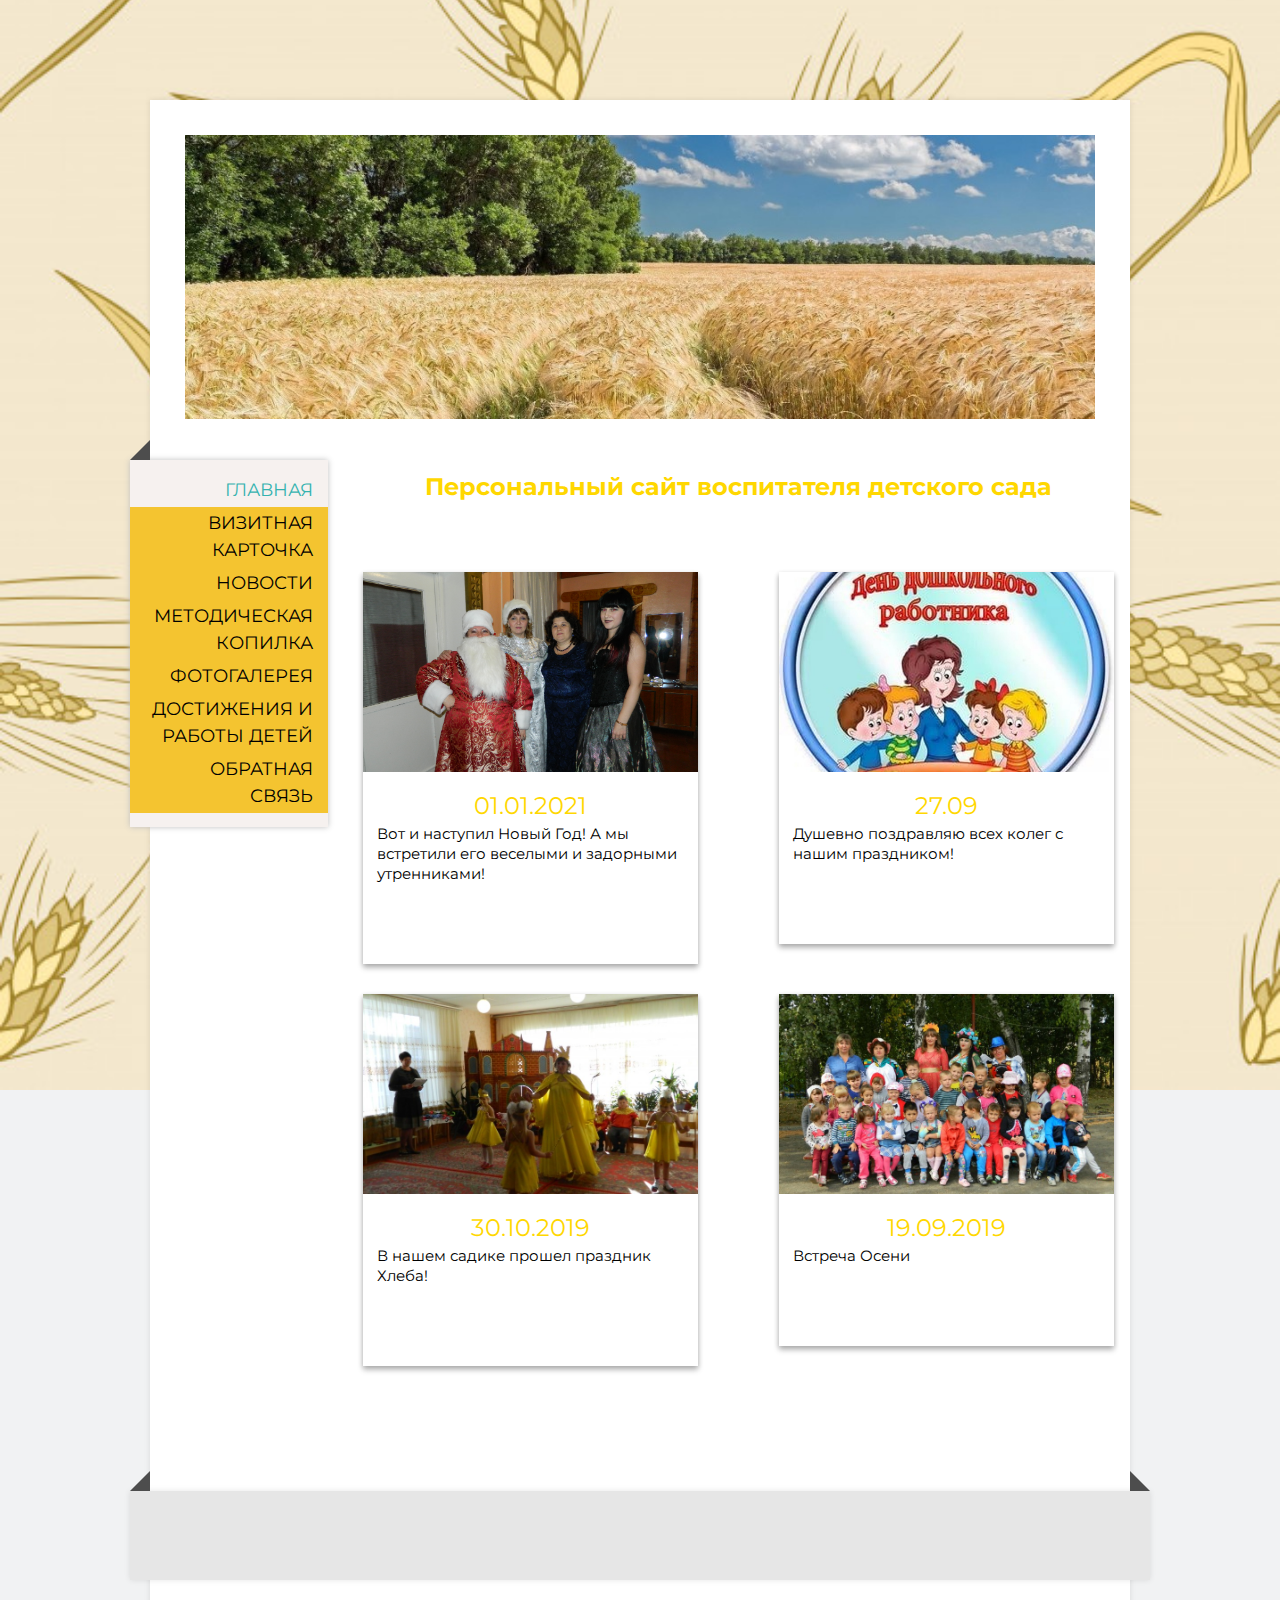
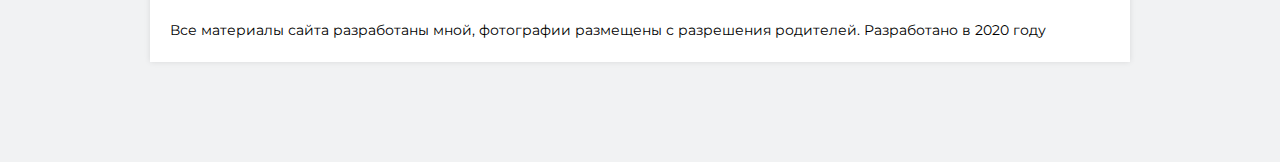
<file: news.html>
<!DOCTYPE html>
<html lang="en-US">

<head>
    <meta charset="utf-8" />
    <link rel="dns-prefetch preconnect" href="https://u.jimcdn.com/" crossorigin="anonymous" />
    <link rel="dns-prefetch preconnect" href="https://assets.jimstatic.com/" crossorigin="anonymous" />
    <link rel="dns-prefetch preconnect" href="https://image.jimcdn.com" crossorigin="anonymous" />
    <link rel="dns-prefetch preconnect" href="https://fonts.jimstatic.com" crossorigin="anonymous" />
    <link rel="dns-prefetch preconnect" href="https://www.google-analytics.com" crossorigin="anonymous" />
    <meta http-equiv="X-UA-Compatible" content="IE=edge" />
    <meta name="description" content="" />
    <meta name="robots" content="index, follow, archive" />

    <meta property="og:type" content="website" />
    <meta property="og:locale" content="en_US" />
    <title>Сайт воспитателя Богомазовой О.В.</title>
    <link rel="shortcut icon" href="https://u.jimcdn.com/cms/o/sc2023ee6e6f38560/img/favicon.ico?t=1425071174" />


    <script src="https://assets.jimstatic.com/ckies.js.effe1b3e1c36db2b9f80.js"></script>

    <script src="https://assets.jimstatic.com/cookieControl.js.9bd715dabe1c492322de.js"></script>
    <script>window.CookieControlSet.setToOff();</script>

    <style>
        html,
        body {
            margin: 0
        }

        .hidden {
            display: none
        }

        .n {
            padding: 5px
        }

        #cc-website-title a {
            text-decoration: none
        }

        .cc-m-image-align-1 {
            text-align: left
        }

        .cc-m-image-align-2 {
            text-align: right
        }

        .cc-m-image-align-3 {
            text-align: center
        }
    </style>

    <link href="./css/style.css" rel="stylesheet" type="text/css" id="jimdo_layout_css" />
    <script>     /* <![CDATA[ */     /*!  loadCss [c]2014 @scottjehl, Filament Group, Inc.  Licensed MIT */     window.loadCSS = window.loadCss = function (e, n, t) { var r, l = window.document, a = l.createElement("link"); if (n) r = n; else { var i = (l.body || l.getElementsByTagName("head")[0]).childNodes; r = i[i.length - 1] } var o = l.styleSheets; a.rel = "stylesheet", a.href = e, a.media = "only x", r.parentNode.insertBefore(a, n ? r : r.nextSibling); var d = function (e) { for (var n = a.href, t = o.length; t--;)if (o[t].href === n) return e.call(a); setTimeout(function () { d(e) }) }; return a.onloadcssdefined = d, d(function () { a.media = t || "all" }), a }; window.onloadCSS = function (n, o) { n.onload = function () { n.onload = null, o && o.call(n) }, "isApplicationInstalled" in navigator && "onloadcssdefined" in n && n.onloadcssdefined(o) }     /* ]]> */</script>
    <script>
        // <![CDATA[
        onloadCSS(loadCss('https://assets.jimstatic.com/web_unresponsive.css.fe585518a5e3cb694efa40ffc1d1cc20.css'), function () {
            this.id = 'jimdo_web_css';
        });
// ]]>
    </script>
    <link href="https://assets.jimstatic.com/web_unresponsive.css.fe585518a5e3cb694efa40ffc1d1cc20.css" rel="preload"
        as="style" />
    <noscript>
        <link href="https://assets.jimstatic.com/web_unresponsive.css.fe585518a5e3cb694efa40ffc1d1cc20.css"
            rel="stylesheet" />
    </noscript>
    <link href="https://assets.jimstatic.com/ownbgr.css.72b304e248c5b0dc046b611c132c3ad2.css" rel="stylesheet"
        type="text/css" media="all" />

    <script>
        //<![CDATA[
        var jimdoData = { "isTestserver": false, "isLcJimdoCom": false, "isJimdoHelpCenter": false, "isProtectedPage": false, "cstok": "", "cacheJsKey": "a1eab0df8f2c529e30a494b4ddb7e4c508e8858b", "cacheCssKey": "a1eab0df8f2c529e30a494b4ddb7e4c508e8858b", "cdnUrl": "https:\/\/assets.jimstatic.com\/", "minUrl": "https:\/\/assets.jimstatic.com\/app\/cdn\/min\/file\/", "authUrl": "https:\/\/a.jimdo.com\/", "webPath": "https:\/\/doshkolnikam.jimdofree.com\/", "appUrl": "https:\/\/a.jimdo.com\/", "cmsLanguage": "en_US", "isFreePackage": true, "mobile": false, "isDevkitTemplateUsed": true, "isTemplateResponsive": false, "websiteId": "sc2023ee6e6f38560", "pageId": 2193464825, "packageId": 1, "shop": { "deliveryTimeTexts": { "1": "Ships within 1-3 days", "2": "Ships within 3-5 days", "3": "Delivery in 5-8 days" }, "checkoutButtonText": "Check out", "isReady": false, "currencyFormat": { "pattern": "#,##0.00 \u00a4", "convertedPattern": "#,##0.00 $", "symbols": { "GROUPING_SEPARATOR": "\u00a0", "DECIMAL_SEPARATOR": ",", "CURRENCY_SYMBOL": "\u20bd" } }, "currencyLocale": "ru_RU" }, "tr": { "gmap": { "searchNotFound": "The entered address doesn't exist or couldn't be found.", "routeNotFound": "The driving directions couldn't be determined. Possible reasons: The starting address is not specific enough or it is too far from the destination address." }, "shop": { "checkoutSubmit": { "next": "Next step", "wait": "Please wait" }, "paypalError": "An error has occurred. Please try again!", "cartBar": "Go to Shopping Cart", "maintenance": "Sorry, this store is not available at the moment. Please try again later.", "addToCartOverlay": { "productInsertedText": "This item was added to your cart.", "continueShoppingText": "Continue shopping", "reloadPageText": "Refresh" }, "notReadyText": "This store has not been completely set up.", "numLeftText": "There are not more than {:num} of this item available at this time.", "oneLeftText": "There is only one more of this item available." }, "common": { "timeout": "Oops, it looks like there's been an error on our end and your last change didn't go through. Please try again in a minute. " }, "form": { "badRequest": "An error has occurred! This form could not be submitted. Please try again later." } }, "jQuery": "jimdoGen002", "isJimdoMobileApp": false, "bgConfig": null, "bgFullscreen": null, "responsiveBreakpointLandscape": 767, "responsiveBreakpointPortrait": 480, "copyableHeadlineLinks": false, "tocGeneration": false, "googlemapsConsoleKey": false, "loggingForAnalytics": false, "loggingForPredefinedPages": false, "isFacebookPixelIdEnabled": false, "userAccountId": "e9a946c8-52c4-4309-9b13-00e60b866ced" };
    // ]]>
    </script>

    <script> (function (window) { 'use strict'; var regBuff = window.__regModuleBuffer = []; var regModuleBuffer = function () { var args = [].slice.call(arguments); regBuff.push(args); }; if (!window.regModule) { window.regModule = regModuleBuffer; } })(window);</script>
    <script src="https://assets.jimstatic.com/web.js.f8686ce9ed0542258634.js" async="true"></script>
    <script>
        //<![CDATA[
        (function (w, d, s, l, i) {
            w[l] = w[l] || []; w[l].push({
                'gtm.start':
                    new Date().getTime(), event: 'gtm.js'
            }); var f = d.getElementsByTagName(s)[0],
                j = d.createElement(s), dl = l != 'dataLayer' ? '&l=' + l : ''; j.async = true; j.src =
                    'https://www.googletagmanager.com/gtm.js?id=' + i + dl; f.parentNode.insertBefore(j, f);
        })(window, document, 'script', 'dataLayer', 'GTM-WDBL3P');
// ]]>
    </script>

</head>

<body
    class="body cc-page cc-page-index cc-indexpage j-m-gallery-styles j-m-video-styles j-m-hr-styles j-m-header-styles j-m-text-styles j-m-emotionheader-styles j-m-htmlCode-styles j-m-rss-styles j-m-form-styles j-m-table-styles j-m-textWithImage-styles j-m-downloadDocument-styles j-m-imageSubtitle-styles j-m-flickr-styles j-m-googlemaps-styles j-m-blogSelection-styles j-m-comment-styles-disabled j-m-jimdo-styles j-m-profile-styles j-m-guestbook-styles j-m-promotion-styles j-m-twitter-styles j-m-hgrid-styles j-m-shoppingcart-styles j-m-catalog-styles j-m-product-styles-disabled j-m-facebook-styles j-m-sharebuttons-styles j-m-formnew-styles j-m-callToAction-styles j-m-turbo-styles j-m-spacing-styles j-m-googleplus-styles j-m-dummy-styles j-m-search-styles j-m-booking-styles j-footer-styles cc-pagemode-default cc-content-parent"
    id="page-2193464825">

    <div id="cc-inner" class="cc-content-parent">
        <div class="layout-alignment flex-background-options cc-content-parent">
            <header class="tpl-header">
                <div class="tpl-emotion">
                    <div id="cc-website-logo" class="cc-single-module-element">
                        <div id="cc-m-11924528825" class="j-module n j-imageSubtitle">
                            <div class="cc-m-image-container">
                                <figure class="cc-imagewrapper cc-m-image-align-1">
                                    <a href="" target="_self"><img src="img/pole.jpg" /></a>

                                </figure>
                            </div>
                            <div class="cc-clear"></div>
                            <script id="cc-m-reg-11924528825">// <![CDATA[

                                window.regModule("module_imageSubtitle", { "data": { "imageExists": true, "hyperlink": "", "hyperlink_target": "", "hyperlinkAsString": "", "pinterest": "0", "id": 11924528825, "widthEqualsContent": "1", "resizeWidth": "910", "resizeHeight": 190 }, "id": 11924528825 });
// ]]>
                            </script>
                        </div>
                    </div>
                   
                </div>
            </header>
            <div class="tpl-wrap cc-content-parent">
                <div class="tpl-navWrap">
                    <div class="navigation-colors">
                        <nav class="tpl-nav1">
                            <div data-container="navigation">
                                <div class="j-nav-variant-nested">
                                    <ul class="cc-nav-level-0 j-nav-level-0">
                                        <li id="cc-nav-view-2193464825"
                                            class="jmd-nav__list-item-0 cc-nav-current j-nav-current jmd-nav__item--current">
                                       <a href="./index.html" data-link-title="Главная"
                                                class="cc-nav-current j-nav-current jmd-nav__link--current">Главная</a>
                                        </li>
                                        <li id="cc-nav-view-2320390025" class="jmd-nav__list-item-0"><a
                                                href="./about.html"
                                                data-link-title="Визитная карточка">Визитная карточка</a></li>
                                        <li id="cc-nav-view-2193495225" class="jmd-nav__list-item-0"><a
                                                href="./news.html" data-link-title="Новости">Новости</a></li>
                                        <li id="cc-nav-view-2320274025" class="jmd-nav__list-item-0"><a
                                                href="./work.html" data-link-title="Методическая копилка">Методическая копилка</a></li>
                                       
                                        <li id="cc-nav-view-2320319325" class="jmd-nav__list-item-0"><a
                                                href="./photo.html" data-link-title="Фотогалерея">Фотогалерея</a></li>
                                        <li id="cc-nav-view-2320274225" class="jmd-nav__list-item-0"><a
                                                href="./achieve.html" data-link-title="Достижения">Достижения и работы детей</a></li>
                                        <li id="cc-nav-view-2320405825" class="jmd-nav__list-item-0"><a
                                                href="./contact.html" data-link-title="Обратная связь">Обратная связь</a></li>
                                    </ul>
                                </div>
                            </div>
                        </nav>
                    </div>
                </div>
                <section class="tpl-content content-options cc-content-parent">
                    <div id="content_area" data-container="content">
                        <div id="content_start"></div>

                        <div id="cc-matrix-3074749625">
                            <div id="cc-m-11938086725" class="j-module n j-text ">
                                <h1 id="cc-m-header-11047003525"
                                    class="headline cc-m-header-inline-rte cc-within-single-module-element j-website-title-content"
                                    style="min-height: 43.05px;"  data-action="header"
                                    data-name="header">
                                    <span style="font-size: 24px;"><strong><span style="color: gold;">Персональный
                                                сайт воспитателя детского сада</span></strong></span><br />
                                  </span>
                                </h1>
                                
                                <section class="grid">
                                     <!-- Еще блоки -->
                                    
                                     <article class="grid-item">
                                        <div class="image">
                                            <img src="./img/DSCN3739.JPG" />
                                        </div>
                                        <div class="info">
                                            <h2>01.01.2021</h2>
                                            <div class="info-text">
                                                <p>Вот и наступил Новый Год! А мы встретили его веселыми и задорными утренниками!</p>
                                            </div>
                                          
                                        </div>
                                    </article>  
                                    <article class="grid-item">
                                        <div class="image">
                                            <img src="./img/2870.jpg" />
                                        </div>
                                        <div class="info">
                                            <h2>27.09</h2>
                                            <div class="info-text">
                                                <p>Душевно поздравляю всех колег с нашим праздником!</p>
                                            </div>
                                         
                                        </div>
                                    </article>
                                    <article class="grid-item">
                                        <div class="image">
                                            <img src="./img/7b30da0b78f9e19d17529f165smr-750x500.jpg" />
                                        </div>
                                        <div class="info">
                                            <h2>30.10.2019</h2>
                                            <div class="info-text">
                                                <p>В нашем садике прошел праздник Хлеба!</p>
                                            </div>
                                         
                                        </div>
                                    </article>
                                    <article class="grid-item">
                                        <div class="image">
                                            <img src="./img/a6ecdbf67340030e23f6ba48esmr-750x500.jpg" />
                                        </div>
                                        <div class="info">
                                            <h2>19.09.2019</h2>
                                            <div class="info-text">
                                                <p>  Встреча Осени</p>
                                            </div>
                                         
                                        </div>
                                    </article>
                                  
                                </section>
                            </div>
                            <div id="cc-m-11924305825" class="j-module n j-imageSubtitle ">

                                <div class="cc-clear"></div>
                                <script id="cc-m-reg-11924305825">// <![CDATA[

                                    window.regModule("module_imageSubtitle", { "data": { "imageExists": true, "hyperlink": "", "hyperlink_target": "", "hyperlinkAsString": "", "pinterest": "0", "id": 11924305825, "widthEqualsContent": "0", "resizeWidth": "360", "resizeHeight": 127 }, "id": 11924305825 });
// ]]>
                                </script>
                            </div>
                          
                         
                            <div id="cc-m-11046999925" class="j-module n j-text ">
                               
                               
                                
                            </div>
                        </div>

                    </div>
                </section>
                <aside>
                    <section class="sidebar-options">
                        <div data-container="sidebar">
                            <div id="cc-matrix-3074749825">
                                <div id="cc-m-11916985125" class="j-module n j-hgrid ">
                                    <div class="cc-m-hgrid-column last" style="width: 100%;">
                                        <div id="cc-matrix-3349254925"></div>
                                    </div>

                                    <div class="cc-m-hgrid-overlay" data-display="cms-only"></div>

                                    <br class="cc-clear" />

                                </div>
                                <div id="cc-m-11916881725" class="j-module n j-text "></div>
                            </div>
                        </div>
                    </section>
                </aside>
            </div>

            <footer class="footer-options">
                <div id="contentfooter" data-container="footer">

Все материалы сайта разработаны мной, фотографии размещены с разрешения родителей. Разработано в 2020 году
                   
                </div>

            </footer>
        </div>
    </div>
   

</body>

</html>
</file>
<file: css/style.css>
@import url("https://fonts.googleapis.com/css2?family=Montserrat&display=swap");
html,
body {
  margin: 0;
}
.hidden {
  display: none;
}
.n {
  padding: 5px;
}
#cc-website-title a {
  text-decoration: none;
}
.cc-m-image-align-1 {
  text-align: left;
}
.cc-m-image-align-3 {
  text-align: center;
}
/*! CSS Used from: https://u.jimcdn.com/cms/o/sc2023ee6e6f38560/layout/dm_cdaf288798e439c06caa0326185d94d3/css/layout.css?t=1458565012 */
figure,
p {
  margin: 0;
}
html {
  font-size: 62.5%;
  -webkit-text-size-adjust: 100%;
  -ms-text-size-adjust: 100%;
}
body {
  font-size: 18px;
  line-height: 1.5;
}
.cc-nav-level-0 a:link,
.cc-nav-level-0 a:visited {
  font-size: 18px;
  font-size: 1.8rem;
  line-height: 1.5;
}
h3 {
  font-size: 21px;
  font-size: 2.1rem;
  line-height: 1.25;
}
.j-website-title-content,
h1 {
  font-size: 41px;
  font-size: 4.1rem;
  line-height: 1.05;
}
h1,
h3 {
  margin: 0;
}
h1 {
  color: #35b3af;
}
a:link,
a:visited {
  color: #35b3af;
  -moz-transition: color 200ms ease-in;
  -webkit-transition: color 200ms ease-in;
  transition: color 200ms ease-in;
  text-decoration: none;
}
a:link img,
a:visited img {
  border: 0;
}
a:active,
a:focus,
a:hover {
  color: #1e6462;
}

.tpl-header {
  -moz-box-sizing: border-box;
  -webkit-box-sizing: border-box;
  box-sizing: border-box;
  width: 980px;
  width: 98rem;
  margin: 0 auto;
  padding: 3rem 3rem 0;
}
.j-website-title-content {
  margin: 0;
  color: #35b3af;
}
.tpl-emotion {
  margin-bottom: 2rem;
  display: block;
}
.tpl-wrap {
  width: 980px;
  width: 98rem;
  padding-top: 1rem;
}
.tpl-wrap:after {
  content: "";
  clear: both;
  display: table;
}
.tpl-navWrap {
  float: left;
  margin-top: 0.5rem;
  -moz-box-sizing: border-box;
  -webkit-box-sizing: border-box;
  box-sizing: border-box;
}
.tpl-nav1 {
  -moz-box-sizing: border-box;
  -webkit-box-sizing: border-box;
  box-sizing: border-box;
}
.flex-background-options {
  background-color: #fff;
}
.tpl-content {
  -moz-box-sizing: border-box;
  -webkit-box-sizing: border-box;
  box-sizing: border-box;
  padding: 0;
  float: left;
}
.sidebar-options {
  float: right;
  background-color: #e6e6e6;
  color: #333;
}
.footer-options {
  -moz-box-sizing: border-box;
  -webkit-box-sizing: border-box;
  box-sizing: border-box;
  padding: 2rem;
}
.footer-options:after {
  content: "";
  clear: both;
  display: table;
}
.layout-alignment {
  margin: 0 auto;
  width: 980px;
  width: 98rem;
}
.cc-nav-level-0 {
  margin: 0;
  list-style-type: none;
}
.cc-nav-level-0 {
  padding: 1.4rem 0;
}
.cc-nav-level-0 li {
  margin: 0;
  padding: 0;
}
.cc-nav-level-0 a:link,
.cc-nav-level-0 a:visited {
  display: block;
  margin: 0;
  padding: 0.3rem 1.5rem;
  text-transform: uppercase;
  text-decoration: none;
  text-align: right;
  word-wrap: break-word;
  color: #000;
  -moz-transition: background-color 200ms ease-in, color 200ms ease-in;
  -webkit-transition: background-color 200ms ease-in, color 200ms ease-in;
  transition: background-color 200ms ease-in, color 200ms ease-in;
}
.cc-nav-level-0 a:active,
.cc-nav-level-0 a:focus,
.cc-nav-level-0 a:hover {
  color: #35b3af;
}
.tpl-content {
  width: 761px;
  margin-left: 10px;
}
#cc-inner {
  padding: 10rem 0;
}
.layout-alignment {
  -moz-box-shadow: 0 0 6px rgba(0, 0, 0, 0.1);
  -webkit-box-shadow: 0 0 6px rgba(0, 0, 0, 0.1);
  box-shadow: 0 0 6px rgba(0, 0, 0, 0.1);
}
.tpl-header {
  border-bottom: none;
}
.footer-options {
  border: none;
}
.cc-nav-level-0 {
  border-bottom: none;
}
.tpl-navWrap {
  position: relative;
  left: -20px;
  left: -2rem;
  width: 198px;
  width: 19.8rem;
  background: #f7f7f7;
  top: 1px;
  top: 0.1rem;
  -moz-box-shadow: #bfbfbf 0 0 6px;
  -webkit-box-shadow: #bfbfbf 0 0 6px;
  box-shadow: #bfbfbf 0 0 6px;
}
.tpl-navWrap:before {
  content: "";
  width: 0;
  height: 0;
  border-style: solid;
  border-width: 0 0 20px 20px;
  border-color: transparent transparent #4d4d4d;
  position: absolute;
  top: -20px;
  left: 0;
}
.tpl-navWrap .cc-nav-current > a:link,
.tpl-navWrap .cc-nav-current > a:visited {
  color: #35b3af;
}
.sidebar-options {
  -moz-box-sizing: border-box;
  -webkit-box-sizing: border-box;
  box-sizing: border-box;
  width: 1020px;
  width: 102rem;
  margin-top: 8rem;
  margin-bottom: 2rem;
  padding: 2.7rem 5rem 2.5rem;
  margin-right: -2rem;
  border-bottom: none;
  position: relative;
  -moz-box-shadow: 0 0 6px rgba(0, 0, 0, 0.1);
  -webkit-box-shadow: 0 0 6px rgba(0, 0, 0, 0.1);
  box-shadow: 0 0 6px rgba(0, 0, 0, 0.1);
}
.sidebar-options:after {
  clear: both;
  display: table;
}
.sidebar-options:before {
  content: "";
  width: 0;
  height: 0;
  border-style: solid;
  border-width: 0 0 2rem 2rem;
  border-color: transparent transparent #4d4d4d;
  position: absolute;
  top: -20px;
  top: -2rem;
  left: 0;
}
.sidebar-options:after {
  content: "";
  width: 0;
  height: 0;
  border-style: solid;
  border-width: 2rem 0 0 2rem;
  border-color: transparent transparent transparent #4d4d4d;
  position: absolute;
  top: -20px;
  top: -2rem;
  right: 0;
}
.navigation-colors {
  background-color: #f6f1ef;
}
.navigation-colors a,
.navigation-colors a:link,
.navigation-colors a:visited {
  font-size: 18px;
  font-weight: normal;
  font-style: normal;
  text-transform: uppercase;
  background-color: #f4c430;
}
.navigation-colors li a:hover,
.navigation-colors li a:active,
.navigation-colors li a:focus,
.navigation-colors li.cc-nav-current > a:link,
.navigation-colors li.cc-nav-current > a:visited {
  background-color: transparent;
}
.content-options h3 {
  font-size: 21px;
  font-weight: bold;
  font-style: normal;
  text-align: center;
  text-transform: none;
  color: #363636;
}
.content-options .j-text,
.content-options .j-imageSubtitle {
}
.layout-alignment {
  padding-top: 0;
}
.flex-background-options {
  background-color: #fff;
}
.j-website-title-content {
  font-weight: normal;
  font-style: normal;
  color: #35b3af;
  font-size: 41px;
  text-transform: none;
  text-align: center;
}
.body {
  background-color: #f1f2f3;
  background-image: url(../img/base.jpg);
  background-position: center center;
  background-attachment: fixed;
  -webkit-background-size: cover;
  -moz-background-size: cover;
  -o-background-size: cover;
  background-size: cover;
  background-repeat: no-repeat;
  background-size: auto\9;
  background-repeat: repeat\9;
  background-position: left top\9;
}
/*! CSS Used from: https://assets.jimstatic.com/web_unresponsive.css.fe585518a5e3cb694efa40ffc1d1cc20.css ; media=all */
@media all {
  body {
    padding: 0;
  }
  #content_area > div > div {
    clear: both;
  }
  div.n {
    padding: 5px;
  }
  span.loggedin {
    display: none;
  }
  .jimdo-free-footer-ad > a,
  span.loggedout {
    display: inline;
  }
  #contentfooter {
    font-size: 0.8em;
  }
  #contentfooter a {
    white-space: nowrap;
  }
  #contentfooter:after {
    clear: both;
    content: " ";
    display: table;
  }
  .j-meta-links {
    padding: 1em 0;
  }
  @media (min-width: 768px) {
    .j-meta-links {
      float: left;
      padding: 0;
      width: 55%;
    }
  }
  .j-admin-links {
    padding: 1em 0;
  }
  @media (min-width: 768px) {
    .j-admin-links {
      float: right;
      padding: 0;
      text-align: right;
      width: 50%;
    }
  }
  .jimdo-footer-branding {
    background-image: url(https://assets.jimstatic.com/75bbc5f8afda440f1457513ed2118221.png);
    background-position: 0 0;
    background-repeat: no-repeat;
    display: inline-block;
    height: 27px;
    left: 0;
    margin-right: 10px;
    position: absolute;
    text-indent: -2000px;
    top: 0;
    width: 74px;
  }
  .jimdo-free-footer-ad {
    display: inline-block;
    margin-top: 20px;
    position: relative;
    width: 100%;
  }
  .jimdo-free-footer-ad p {
    border-left: 1px solid #444;
    border-left: 1px solid rgba(0, 0, 0, 0.5);
    -webkit-box-shadow: -1px 0 0 #eee;
    box-shadow: -1px 0 0 #eee;
    -webkit-box-shadow: -1px 0 0 rgba(255, 255, 255, 0.3);
    box-shadow: -1px 0 0 rgba(255, 255, 255, 0.3);
    padding-left: 10px;
    width: auto;
    line-height: 2em;
    margin-left: 84px;
  }
  .pull-left {
    float: left;
  }
  body {
    margin: 0;
  }
  .c,
  .cc-clear {
    clear: both;
  }
  .hidden {
    display: none !important;
  }
  #cc-website-logo .j-imageSubtitle,
  .cc-single-module-element {
    height: 100%;
  }
  .cc-single-module-element#cc-website-title a {
    text-decoration: none;
  }
  .cc-single-module-element#cc-website-logo .j-module a {
    background: 0 0;
  }
  #cc-website-logo .cc-m-image-container {
    width: 100%;
    vertical-align: middle;
  }
  .j-hgrid {
    padding: 0 !important;
  }
  @media (min-width: 768px) {
    .cc-m-hgrid-column {
      float: left;
      min-width: 0;
      padding: 0 2% 0 0;
    }
  }
  .cc-m-hgrid-column.last {
    float: right;
    padding: 0;
  }
  div.j-text {
    word-wrap: break-word;
  }
  .cc-imagewrapper {
    display: block;
    height: auto !important;
    margin: 0;
    max-width: 100%;
    text-align: center;
    width: 100%;
  }
  @media (min-width: 768px) {
    .cc-imagewrapper {
      text-align: left;
    }
  }
  .cc-imagewrapper img {
    display: inline;
    left: 0;
    max-width: 100%;
    top: 0;
    vertical-align: top;
  }
  @media (min-width: 768px) {
    .cc-m-image-align-1 {
      text-align: left;
    }
  }
  .cc-m-image-align-3 {
    text-align: center;
  }
  .j-header {
    word-wrap: break-word;
  }
  .cc-single-module-element .j-header {
    word-wrap: normal;
  }
  #loginbox,
  #loginbox #loginbox {
    -webkit-box-sizing: border-box;
    -moz-box-sizing: border-box;
    background-color: #fff;
    -webkit-border-radius: 4px;
    border-radius: 4px;
    border: 1px solid #abb1c2;
    box-sizing: border-box;
    left: 50%;
    margin-left: -185px;
    overflow: hidden;
    padding: 30px;
    text-align: left;
    width: 370px;
    z-index: 100010;
    color: #4e5056 !important;
    font-size: 12px !important;
    position: fixed;
    top: 41%;
  }
  #loginbox,
  #loginbox .cc-close,
  #loginbox .cc-close:after {
    -moz-osx-font-smoothing: grayscale;
    -webkit-font-smoothing: antialiased;
  }
  #loginbox .cc-close {
    color: #abb1c2 !important;
    display: block !important;
    font-size: 11px !important;
    line-height: 18px !important;
    position: absolute !important;
    right: 5px !important;
    text-decoration: none;
    top: 5px !important;
    -webkit-transition: color 200ms cubic-bezier(0.35, 0.75, 0.59, 0.93);
    transition: color 200ms cubic-bezier(0.35, 0.75, 0.59, 0.93);
  }
  #loginbox .cc-close:after {
    content: "";
    font-size: 11px;
    font-weight: 400;
    font-style: normal;
    speak: none;
    vertical-align: middle;
    padding-left: 3px;
  }
  #loginbox .cc-close:focus,
  #loginbox .cc-close:hover {
    color: #7d818e !important;
  }
  #loginbox-darklayer {
    z-index: 999;
    height: 100%;
    width: 100%;
    background-color: rgba(78, 80, 86, 0.7);
    position: fixed;
    top: 0;
    left: 0;
  }
  .cc-m-hgrid-column {
    -webkit-box-sizing: content-box;
    -moz-box-sizing: content-box;
    box-sizing: content-box;
    float: left;
    min-height: 1px;
    min-width: 0;
    padding: 0 2% 0 0;
  }
  .j-imageSubtitle .cc-m-image-align-1 {
    text-align: left;
  }
  .j-imageSubtitle .cc-m-image-align-3 {
    text-align: center;
  }
  .cc-imagewrapper {
    position: relative;
  }
}
/*! CSS Used from: https://assets.jimstatic.com/ownbgr.css.72b304e248c5b0dc046b611c132c3ad2.css ; media=all */
@media all {
  body,
  html {
    height: 100%;
  }
  .body {
    height: 100% !important;
    min-height: 100% !important;
  }
  #cc-inner {
    min-width: 100%;
    min-height: 100%;
    height: auto !important;
    overflow: hidden !important;
    -webkit-box-sizing: border-box;
    -moz-box-sizing: border-box;
    box-sizing: border-box;
  }
  #cc-inner {
    position: absolute;
  }
  @media (max-width: 767px) {
    #cc-inner {
      position: relative;
    }
  }
}
/*! CSS Used from: Embedded */
.cc-imagewrapper {
  position: relative;
}
body {
  font-family: "Montserrat", sans-serif !important;
}
blockquote {
  margin: 0;
  
  padding: 40px;
  color: #3f484d;
  position: relative;
  font-family: "Lato", sans-serif;
  text-align: center;
}
blockquote:before,
blockquote:after {
  font-size: 45px;
  color: #f1de32;
  position: absolute;
  height: 2px;
  left: 40px;
  right: 40px;
  line-height: 0.5;
  background: linear-gradient(
      to right,
      #eeda2b 45%,
      transparent 45%,
      transparent
    ),
    linear-gradient(to right, transparent, transparent 55%, #eeda2b 55%);
  font-family: serif;
}
blockquote:before {
  content: "\201C";
  top: 30px;
}
blockquote:after {
  content: "\201D";
  bottom: 30px;
}
blockquote p {
  font-size: 17px;
}
blockquote footer {
  margin-bottom: 1em;
}
blockquote cite {
  font-style: normal;
}
.flex {
    margin: 50px 0;
    display: flex;
    align-items: center;
}
.grid * {
  box-sizing: border-box;
}
.grid {
  display: grid;
  grid-template-columns: 1fr 1fr 1fr 1fr;
  column-gap: 30px;
  row-gap: 30px;
  padding: 20px 0;
  display: flex;
    justify-content: space-between;
    margin-top: 50px;
    flex-wrap: wrap;
}
/* Кол-во блоков на разных экранах */
@media only screen and (max-width: 1200px) {
  .grid {
      grid-template-columns: 1fr 1fr 1fr;
  }
}
@media only screen and (max-width: 900px) {
  .grid {
      grid-template-columns: 1fr 1fr;
  }
}
@media only screen and (max-width: 600px) {
  .grid {
      grid-template-columns: 1fr;

  }
}
.grid-item {
  box-shadow: 0 2px 5px rgba(0,0,0,0.2), 0 4px 6px rgba(0,0,0,0.2);
  transition: box-shadow .3s;
  width: 335px !important;
  height: 100%;  
}
.grid-item .image {
  height: 200px;
  overflow: hidden;
}
.grid-item .info {
  position: relative;
  height: calc(100% - 200px);
  padding: 16px 14px 80px 14px;
}
.grid-item:hover {
  box-shadow: 0 4px 12px rgba(0,0,0,0.2), 0 16px 20px rgba(0,0,0,0.2);
}
.grid-item .image img  {
    transition: transform 280ms ease-in-out;
  display: block;
  width: 100%;
  height: 100%;
  object-fit: cover;    
}
.grid-item:hover .image img  {
  transform: scale(1.1);
}
.info h2 {
 
  color: gold;
  font-size: 24px;
  font-weight: normal;
  margin: 0;
  text-align: center;
}
.info-text p {
  font-size: 15px;
  line-height: 20px;
 
  margin-bottom: 10px;
}
.info-text p:last-child {
  margin-bottom: 0;
}
.grid-item .button-wrap {
  display: block;
  width: 100%;
  position: absolute;
  bottom: 14px;
  left: 0;
  text-align: center;
}
/* Кнопка подробнее */
.atuin-btn {
  display: inline-flex;
  text-decoration: none;
  position: relative;
  font-size: 20px;
  line-height: 20px;
  padding: 12px 30px;
  color: #FFF;
  font-weight: bold;
  text-transform: uppercase; 

  background: gold;
  cursor: pointer; 
  border: 2px solid #BFE2FF;
}
.atuin-btn:hover,
.atuin-btn:active,
.atuin-btn:focus {
  color: #FFF;
}
.atuin-btn:after,
.atuin-btn:before {
  position: absolute;
  height: 4px;
  left: 50%;
  background: gold;
  bottom: -6px;
  content: "";
  transition: all 280ms ease-in-out;
  width: 0;
}
.atuin-btn:before {
  top: -6px;
}
.atuin-btn:hover:after,
.atuin-btn:hover:before,
.atuin-btn:active:after,
.atuin-btn:active:before,
.atuin-btn:focus:after,
.atuin-btn:focus:before {
  width: 100%;
  left: 0;
}
</file>
